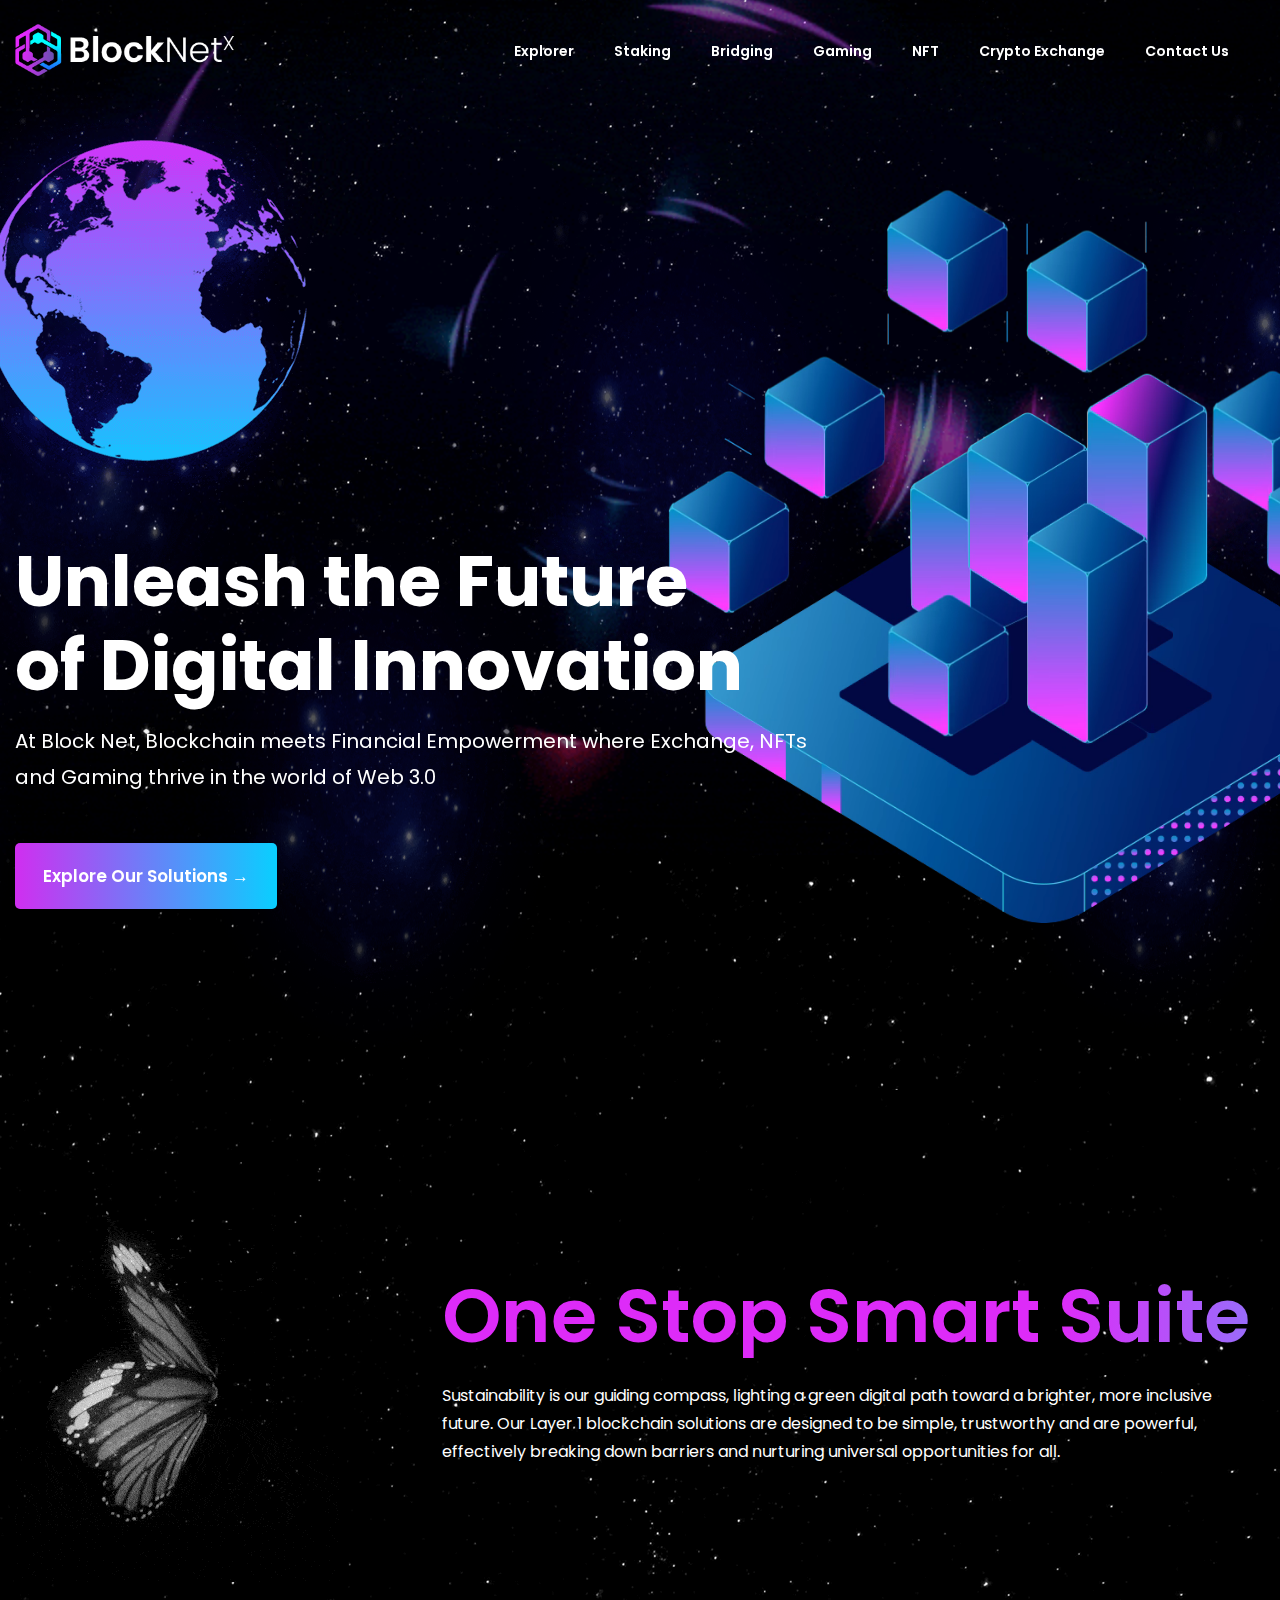
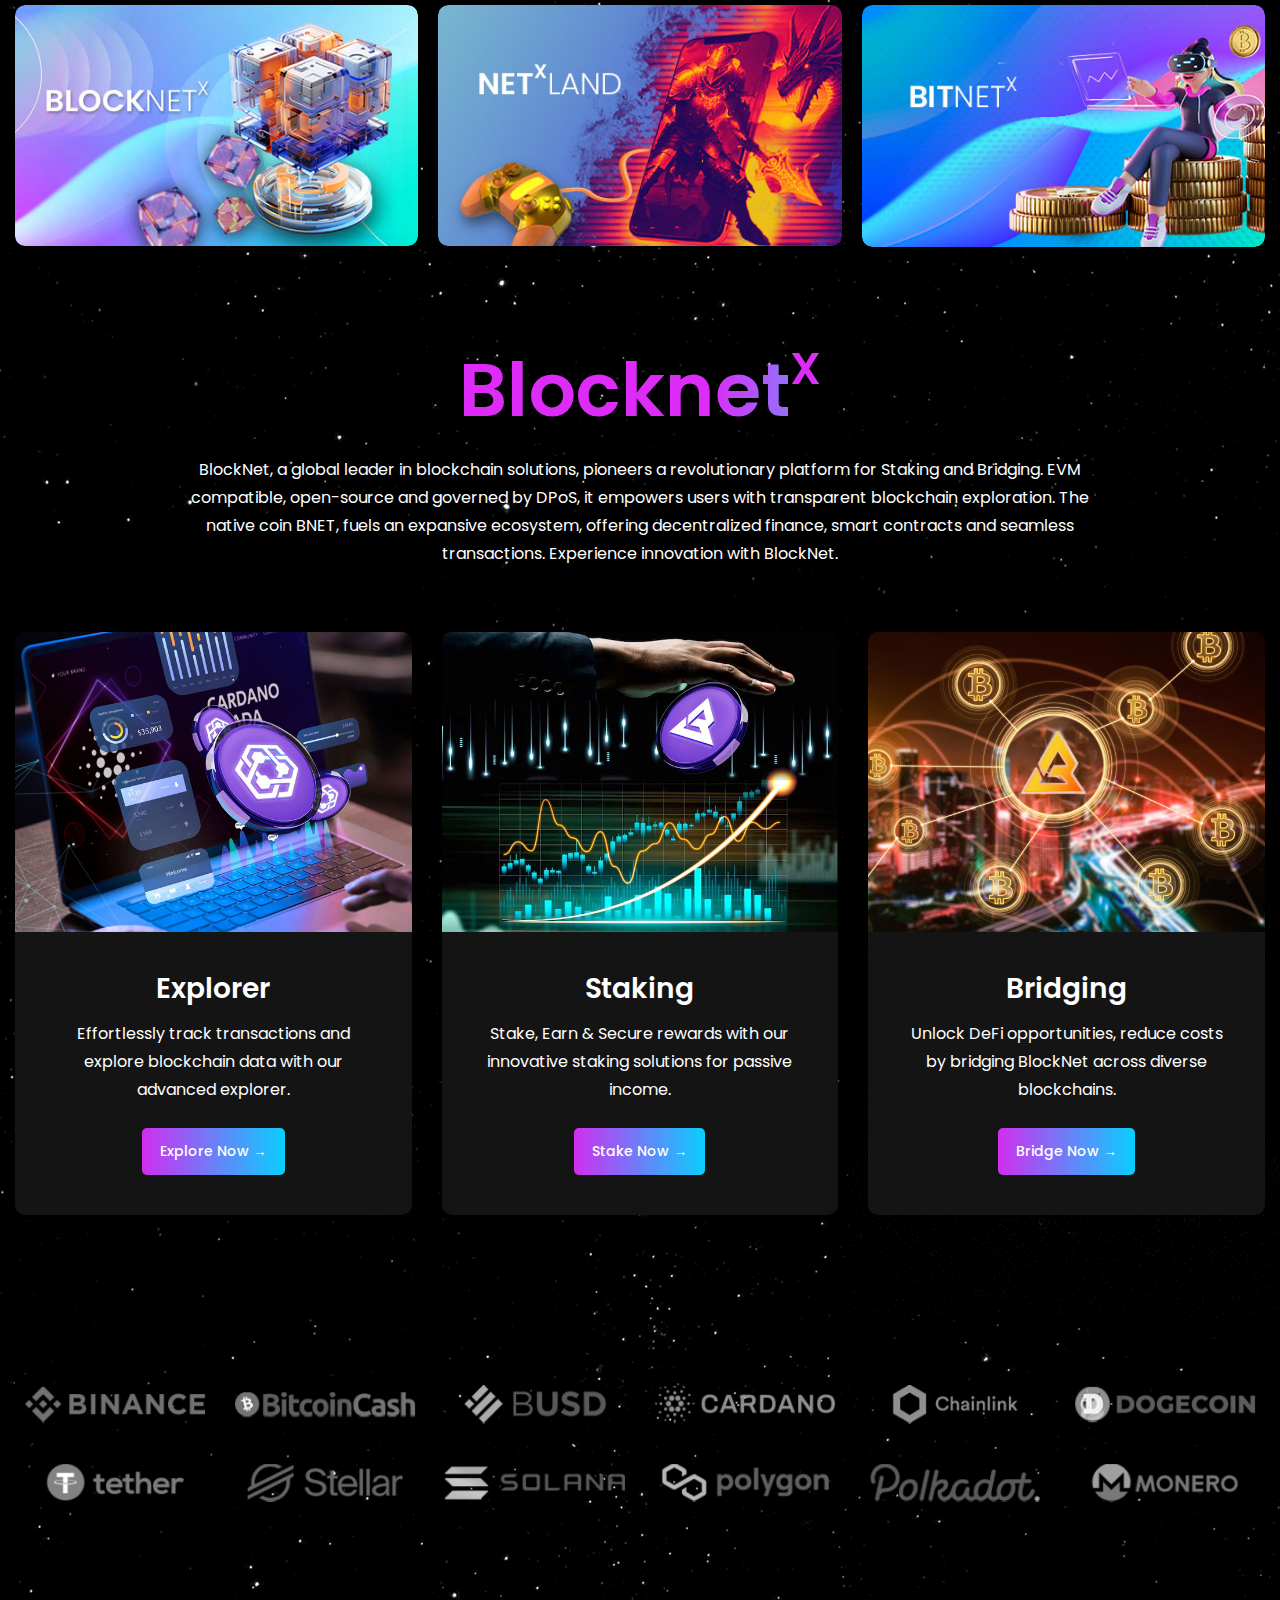
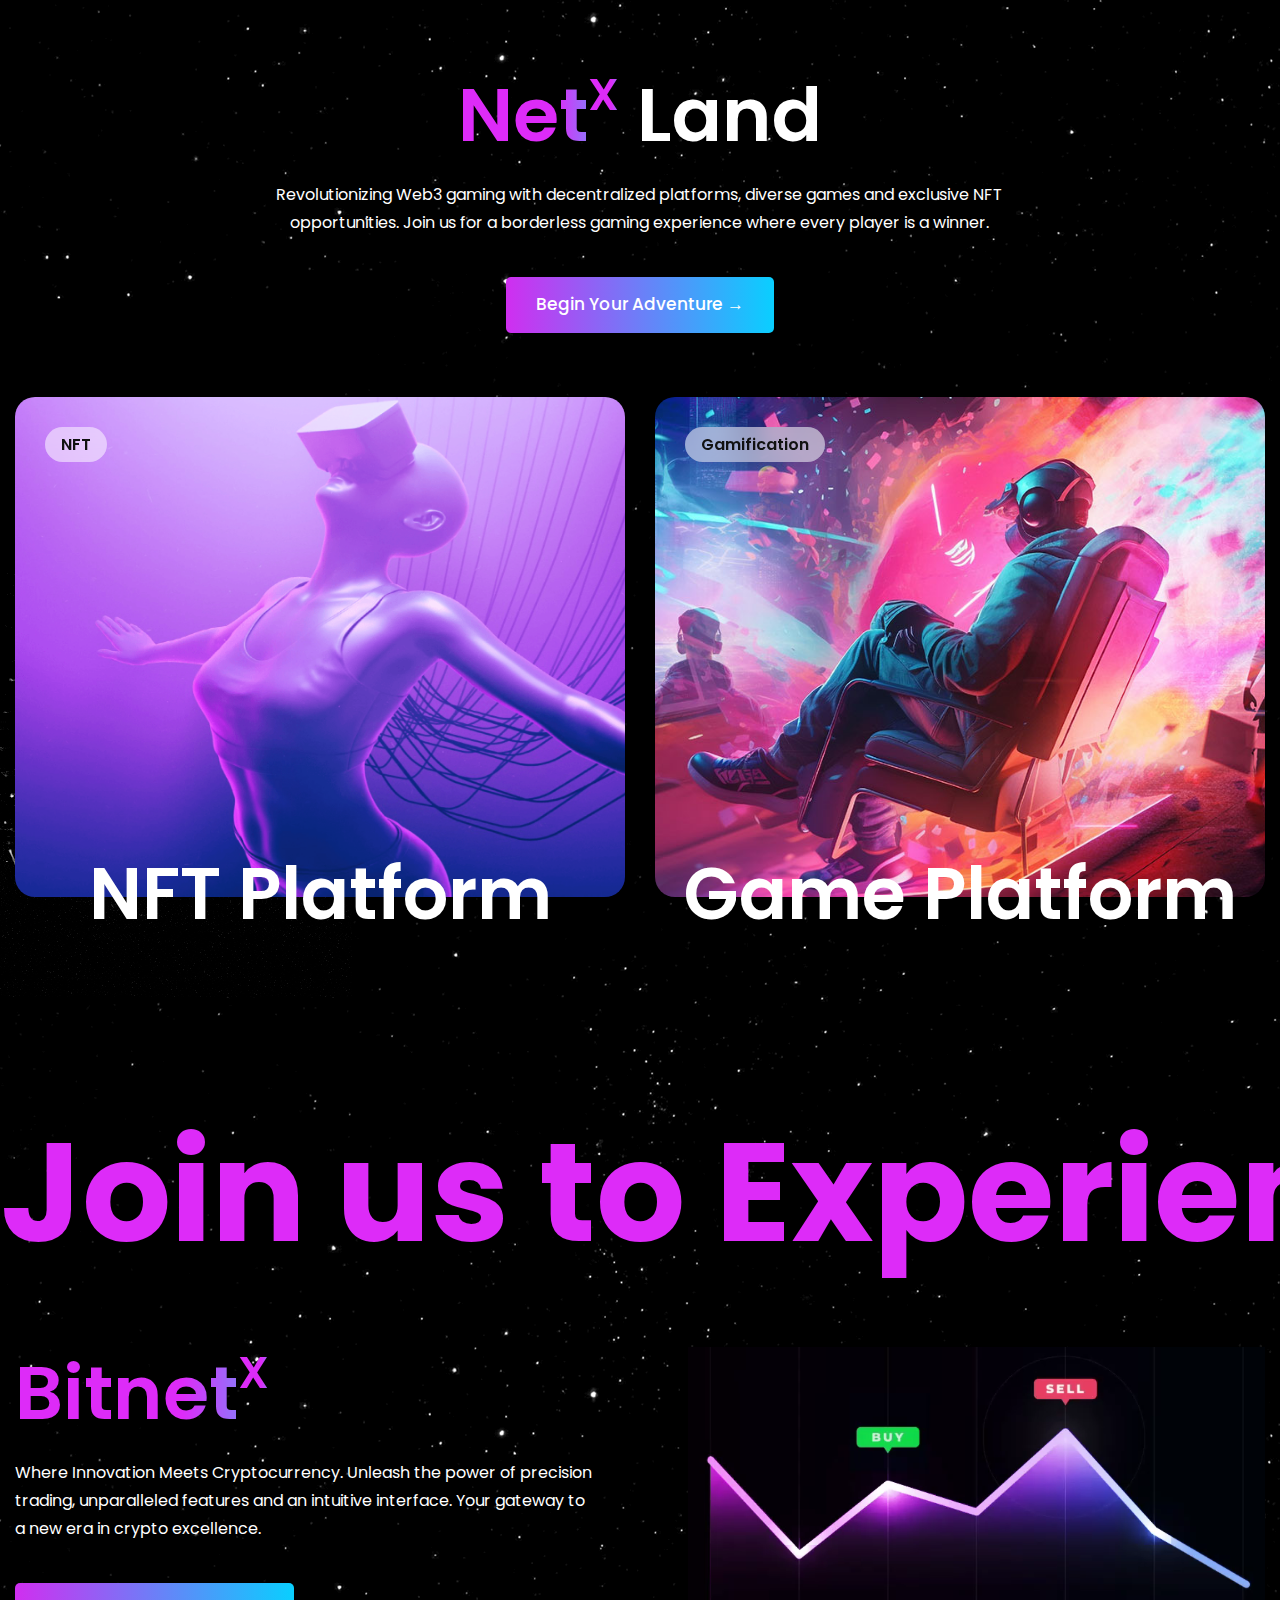
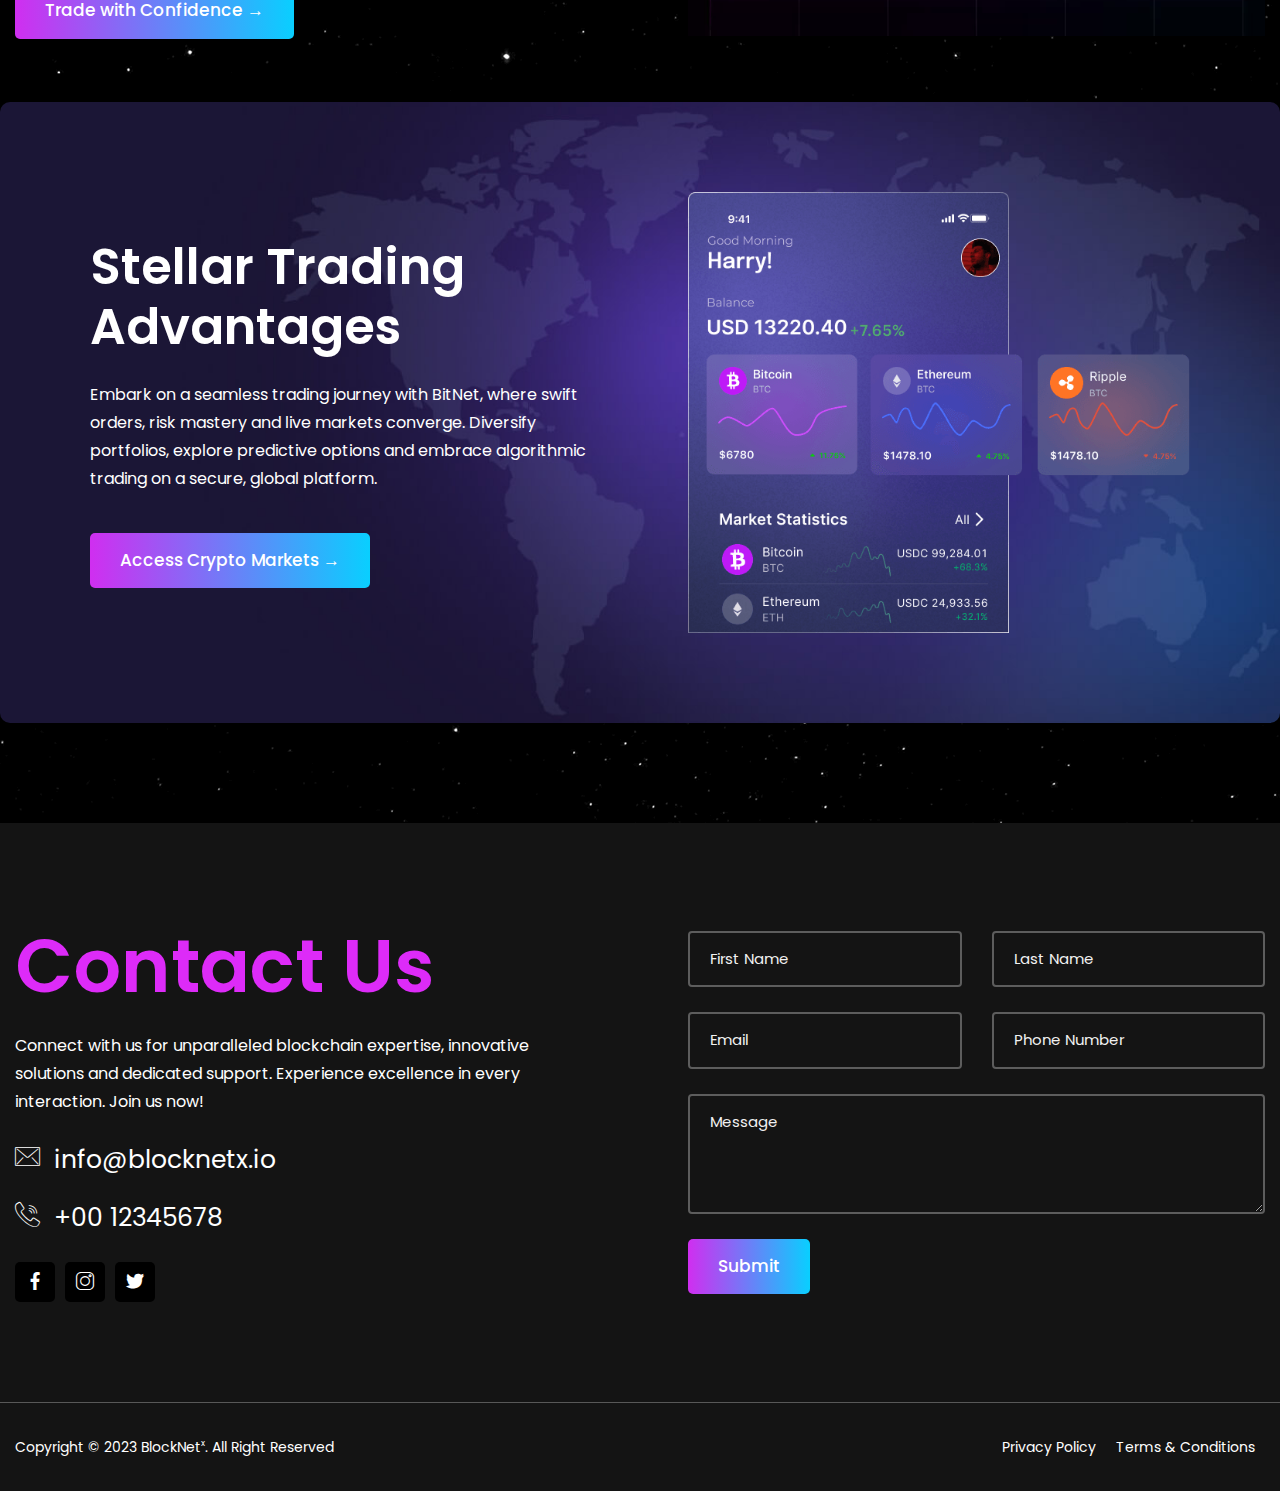
<file: index.html>
<!doctype html>
<html lang="en">

<head>
    <!-- Required meta tags -->
    <meta charset="utf-8">
    <meta name="viewport" content="width=device-width, initial-scale=1, shrink-to-fit=no">
	
	<link rel="shortcut icon" type="image/x-icon" href="images/favicon.png">
    <!-- CSS -->
    <link rel="stylesheet" href="css/bootstrap.min.css">
    <link rel="stylesheet" href="css/style.css" media="all">
    <link rel="stylesheet" href="css/flaticon.css" media="all">
    <link rel="stylesheet" href="css/owl.carousel.min.css" media="all">
	<link href="https://fonts.googleapis.com/css2?family=Poppins:wght@100;200;300;400;500;600;700;800;900&display=swap" rel="stylesheet">
	<link rel="stylesheet" href="https://cdnjs.cloudflare.com/ajax/libs/font-awesome/4.7.0/css/font-awesome.min.css">
    <title>BlockNet</title>
</head>

<body>
    <header>
        <div class="container">
            <div class="row toprow">
				<div class="col-md-12 d-flex align-items-center justify-content-between">
                    <a class="logo" href="javascript:void(0)">
                        <img src="images/logo.png" class="">
                    </a>	
					
					<nav class="navbar navbar-expand-lg ">
					  <button class="navbar-toggler" type="button" data-toggle="collapse" data-target="#navbarNavDropdown" aria-controls="navbarNavDropdown" aria-expanded="false" aria-label="Toggle navigation">
						<span class="navbar-toggler-icon"><i class="fa fa-bars" aria-hidden="true"></i></span>
					  </button>
						  <div class="collapse navbar-collapse" id="navbarNavDropdown">
							<ul class="navbar-nav">
							  <li class="nav-item">
								<a class="nav-link" href="javascript:void(0)" id="">Explorer</a>
							  </li>
							  <li class="nav-item">
								<a class="nav-link" href="javascript:void(0)" id="">Staking</a>
							  </li>
							  <li class="nav-item">
								<a class="nav-link" href="https://bridge.Block Net.io/" id="" target="_blank">Bridging</a>
							  </li>
							  <li class="nav-item">
								<a class="nav-link" href="javascript:void(0)" id="">Gaming</a>
							  </li>
							  <li class="nav-item">
								<a class="nav-link" href="https://nft.netxland.io/" id="" target="_blank">NFT</a>
							  </li>
							  <li class="nav-item">
								<a class="nav-link" href="javascript:void(0)" id="">Crypto Exchange</a>
							  </li>
							  <li class="nav-item">
								<a class="nav-link" href="#contact" id="">Contact Us</a>
							  </li>
							</ul>
						  </div>
						  
					</nav>		
					
                </div><!--col-md-12-->				
            </div><!--row-->			
        </div>
    </header>

<section class="hero">
	<div class="container">
		<div class="row">
			<div class="col-md-8">
				<img src="images/rotate-10s.png" class="imagerotateslider1">
				<h1>Unleash the Future <br> of Digital Innovation</h1>
				<p>At Block Net, Blockchain meets Financial Empowerment where Exchange, NFTs and Gaming thrive in the world of Web 3.0</p>
				<a href="javascript:void(0)" class="btn btn-lg btn-primary mt-5">Explore Our Solutions →</a>
			</div>
			<div class="col-md-4">
				<video width="" autoplay="" muted="" loop="" playsinline="">
					<source src="images/Block-box.webm" type="video/webm">
				</video>
				<!-- <img src="images/Block-box.gif"> -->
			</div>
		</div>
		<div class="metaverse"></div>
		<div class="clouds"></div>
		<img class="efc" src="images/slide222.gif" alt="">
	</div>
</section>

<section class="products">
	<div class="container">
		<div class="row align-items-center">
			<div class="col-md-4">
				<img class="dotr" src="images/about-meta-11.gif" alt="">
				<img class="postmask" src="images/post-mask1.png" alt="">
			</div>
			<div class="col-md-8">
				<h2 class="mb-4 highlight-text">One Stop Smart Suite</h2>
				<p>Sustainability is our guiding compass, lighting a green digital path toward a brighter, more inclusive future. Our Layer 1 blockchain solutions are designed to be simple, trustworthy and are powerful, effectively breaking down barriers and nurturing universal opportunities for all. </p>
			</div>
		</div><!--row-->
		<div class="row">
			<div class="col-md-12">
				<div class="hero-cards">
					<a href="#"><img src="images/blocknet.jpg"></a>
					<a href="#"><img src="images/netxland.jpg"></a>
					<a href="#"><img src="images/bitnet.jpg"></a>
				</div>
			</div>
		</div>
	</div>
</section>

<section class="blocknet pt-0">
	<div class="container">
		<div class="row align-items-center">
			<div class="col-md-9 text-center m-auto">
				<h2 class="mb-4"><span class="highlight-text">Blocknet</span><sup class="highlight-text">X</sup></h2>
				<p>BlockNet, a global leader in blockchain solutions, pioneers a revolutionary platform for Staking and Bridging. EVM compatible, open-source and governed by DPoS, it empowers users with transparent blockchain exploration. The native coin BNET, fuels an expansive ecosystem, offering decentralized finance, smart contracts and seamless transactions. Experience innovation with BlockNet.</p>
			</div>
		</div><!--row-->
		<div class="row mt-4">
			<div class="col-md-4 mt-4">
				<div class="itembox">
					<a href="javascript:void(0)">
						<img src="images/explorer.jpg" class="w-100">
					</a>
					<div>
						<h3>Explorer</h3>
						<p>Effortlessly track transactions and explore blockchain data with our advanced explorer.</p>
						<a href="javascript:void(0);" class="btn btn-primary mt-4">Explore Now →</a>
					</div>
				</div><!--itembox-->
			</div><!--col-md-4-->
			<div class="col-md-4 mt-4">
				<div class="itembox">
					<a href="javascript:void(0)">
						<img src="images/staking.jpg" class="w-100">
					</a>
					<div>
						<h3>Staking</h3>
						<p>Stake, Earn & Secure rewards with our innovative staking solutions for passive income.</p>
						<a href="javascript:void(0);" class="btn btn-primary mt-4">Stake Now →</a>
					</div>
				</div><!--itembox-->
			</div><!--col-md-4-->
			<div class="col-md-4 mt-4">
				<div class="itembox">
					<a href="https://bridge.Block Net.io/" target="_blank">
						<img src="images/bridging.jpg" class="w-100">
					</a>
					<div>
						<h3>Bridging</h3>
						<p>Unlock DeFi opportunities, reduce costs by bridging BlockNet across diverse blockchains.</p>
						<a href="https://bridge.Block Net.io/" class="btn btn-primary mt-4" target="_blank">Bridge Now →</a>
					</div>
				</div><!--itembox-->
			</div><!--col-md-4-->
		</div><!--row-->
	</div><!--container-->
	<img src="images/about-meta-33.gif" class="imagegif">
</section>

<section class="currencypartner">
	<div class="container-fluid">
		<div class="row">
			<div class="col-md-12">
				<div class="partnersbox">
					<div class="owl-carousel owl-carousel1 owl-theme">
						<div class="item">
							<img src="images/binance.png" />
						</div>
						<div class="item">
							<img src="images/bitcoincash.png" />
						</div>
						<div class="item">
							<img src="images/busd.png" />
						</div>
						<div class="item">
							<img src="images/cardano.png" />
						</div>
						<div class="item">
							<img src="images/chainlink.png" />
						</div>
						<div class="item">
							<img src="images/dogecoin.png" />
						</div>
						<div class="item">
							<img src="images/ethereum.png" />
						</div>
						<div class="item">
							<img src="images/litecoin.png" />
						</div>
					</div>
					<div class="owl-carousel owl-carousel2 owl-theme">
						<div class="item">
							<img src="images/monero.png" />
						</div>
						<div class="item">
							<img src="images/polkadot.png" />
						</div>
						<div class="item">
							<img src="images/polygon.png" />
						</div>
						<div class="item">
							<img src="images/solana.png" />
						</div>
						<div class="item">
							<img src="images/stellar.png" />
						</div>
						<div class="item">
							<img src="images/tether.png" />
						</div>
						<div class="item">
							<img src="images/usdcoin.png" />
						</div>
						<div class="item">
							<img src="images/wbtc.png" />
						</div>
						<div class="item">
							<img src="images/xrp.png" />
						</div>
					</div>
				</div>
			</div><!--col-md-12-->
		</div><!--row-->
	</div><!--container-->
</section>

<section class="netxland">
	<img src="images/about-meta-33.gif" class="imagegif">
	<div class="container">
		<div class="row align-items-center">
			<div class="col-md-8 m-auto text-center pb-3">
				<h2 class="mb-4"><span class="highlight-text">Net</span><sup class="highlight-text">X</sup> Land</h2>
				<p>Revolutionizing Web3 gaming with decentralized platforms, diverse games and exclusive NFT opportunities. Join us for a borderless gaming experience where every player is a winner.</p>
				<a href="javascript:void(0);" class="btn btn-primary btn-md mt-4">Begin Your Adventure →</a>
			</div>
			<div class="col-md-6 mt-5">
				<a href="#" class="nftsec">
					<label class="tag">NFT</label>
					<img src="images/nftimg.png">
					<div class="">
						<h3>NFT Platform</h3>
					</div>
				</a>
			</div>
			<div class="col-md-6 mt-5">
				<a href="#" class="nftsec gamesec">
					<label class="tag">Gamification</label>
					<img src="images/gamification.jpg">
					<div class="">
						<h3>Game Platform</h3>
					</div>
				</a>
			</div>
		</div><!--row-->
	</div><!--container-->
</section>

<section class="exchange pb-0">
	<h1><span>Join us to Experience The Future of Trading , Your path to Financial Success</span><span>Join us to Experience The Future of Trading , Your path to Financial Success</span></h1>
	<div class="container">
		<div class="row align-items-center">
			<div class="col-md-6 pr-5">
				<h2 class="mb-4"><span class="highlight-text">Bitnet</span><sup class="highlight-text">X</sup></h2>
				<p>Where Innovation Meets Cryptocurrency. Unleash the power of precision trading, unparalleled features and an intuitive interface. Your gateway to a new era in crypto excellence.</p>
				<a href="javascript:void(0);" class="btn btn-primary btn-md mt-4">Trade with Confidence →</a>
			</div>
			<div class="col-md-6 pl-5">
				<div class="imagesec">
					<video width="100%" autoplay="" muted="" loop="" playsinline="">
						<source src="images/exchange-video.mp4" type="video/mp4">
					</video>
				</div>
			</div>
		</div><!--row-->		
	</div>	
</section>

<section class="bitexchange p-0">
	<div class="container">
		<div class="row align-items-center">
			<div class="col-md-6 pr-5">
				<h2 class="mb-4">Stellar Trading Advantages</h2>
				<p>Embark on a seamless trading journey with BitNet, where swift orders, risk mastery and live markets converge. Diversify portfolios, explore predictive options and embrace algorithmic trading on a secure, global platform.</p>
				<a href="javascript:void(0);" class="btn btn-primary btn-md mt-4">Access Crypto Markets →</a>
			</div>
			<div class="col-md-6 pl-5">
				<img src="images/home1_img-1.png" class="w-100">
			</div>
		</div>
	</div>
</section>

<section class="contactsec" id="contact">
	<div class="container">
		<div class="row align-items-center">
			<div class="col-md-6 pr-5">
				<h2 class="mb-4 highlight-text">Contact Us </h2>
				<p>Connect with us for unparalleled blockchain expertise, innovative solutions and dedicated support. Experience excellence in every interaction. Join us now!</p>
				<a class="condet" href="mailto:info@blocknetx.io">
					<i class="flaticon-email"></i>
					<p class="mb-0">info@blocknetx.io</p>
				</a>
				<a class="condet" href="tel:0000000">
					<i class="flaticon-call"></i>
					<p class="mb-0">+00 12345678</p>
				</a>
				<ul class="social hideonmobile">
					<li><a href="#"><i class="flaticon-facebook iconsociaf"></i></a></li>	 
					<li><a href="#"><i class="flaticon-instagram-1 iconsociaf"></i></a></li>	 
					<li><a href="#"><i class="flaticon-twitter iconsociaf"></i></a></li>             
				</ul>
			</div>
			<div class="col-md-6 pl-5">
				<form>
					<div class="row">
						<div class="col-md-6">
							<input type="text" class="form-control" placeholder="First Name">
						</div>
						<div class="col-md-6">
							<input type="text" class="form-control" placeholder="Last Name">
						</div>
						<div class="col-md-6">
							<input type="email" class="form-control" placeholder="Email">
						</div>
						<div class="col-md-6">
							<input type="text" class="form-control" placeholder="Phone Number">
						</div>
						<div class="col-md-12">
							<textarea class="form-control" placeholder="Message"></textarea>
						</div>
						<div class="col-md-12 mb-0">
							<button class="btn btn-primary btn-md">Submit</button>
						</div>
					</div>
				</form>
			</div>
		</div><!--row-->		
	</div>	
</section>

<footer>
	<div class="container">
		<div class="row align-items-center">
			<div class="col-md-6">
				<!-- <a href="#"><img src="images/logo.png" class="footer-logo"/></a> -->
				<p class="mb-0">Copyright © 2023 BlockNet<sup>x</sup>. All Right Reserved</p>
			</div>
			<div class="col-md-6">
				<ul class="footerlinks">
					<li><a href="#">Privacy Policy</a></li>
					<li><a href="#">Terms & Conditions</a></li>
				</ul>
			</div>
			<div class="col-md-12 showonmobile">				
				<ul class="social">
					<li><a href="#"><i class="flaticon-facebook iconsociaf"></i></a></li>	 
					<li><a href="#"><i class="flaticon-instagram-1 iconsociaf"></i></a></li>	 
					<li><a href="#"><i class="flaticon-twitter iconsociaf"></i></a></li>             
				</ul>
			</div>
		</div>
	</div><!--container-->
</footer>


<script src="js/jquery.min.js"></script>
<script src="js/popper.min.js"></script>
<script src="js/bootstrap.min.js"></script>

<script src="js/owl.carousel.js"></script>
<script>
$(function() {
  // Owl Carousel
  var owl = $(".owl-carousel1");
  owl.owlCarousel({
    items: 6,
    margin: 10,
    loop: true,
	dots: false,
	autoplay:true,
	slideTransition: 'linear',
	autoplayTimeout: 6000,
	autoplaySpeed: 8000,
	fluidSpeed:true,	
	responsive:{
		0:{
			items:2
		},
		600:{
			items:3
		},
		1000:{
			items:6
		}
	}
  });
});

$(function() {
  // Owl Carousel
  var owl = $(".owl-carousel2");
  owl.owlCarousel({
    items: 6,
    margin: 10,
    loop: true,
	dots: false,
	autoplay:true,
	slideTransition: 'linear',
	autoplayTimeout: 6000,
	autoplaySpeed: 8000,
	fluidSpeed:true,
	rtl:true,
	responsive:{
		0:{
			items:2
		},
		600:{
			items:3
		},
		1000:{
			items:6
		}
	}
  });
});
</script>

<script>

var lastScrollTop = 0;
$(window).scroll(function(event){
   var st = $(this).scrollTop();
   if (st > lastScrollTop){
       
	   $('header').addClass('darkHeader');
	   $('header').removeClass('scrolling_up');
   } else {
      
	   $('header').addClass('scrolling_up');
	   $('header').removeClass('darkHeader');
   }
   lastScrollTop = st;
});	
</script>
<script>
	$(function () {
    $(window).scroll(function () {
        var top_offset = $(window).scrollTop();
        if (top_offset == 0) {
            $('header').removeClass('scrolling_up');
        }
    })
});
</script>

</body>
</html>
</file>
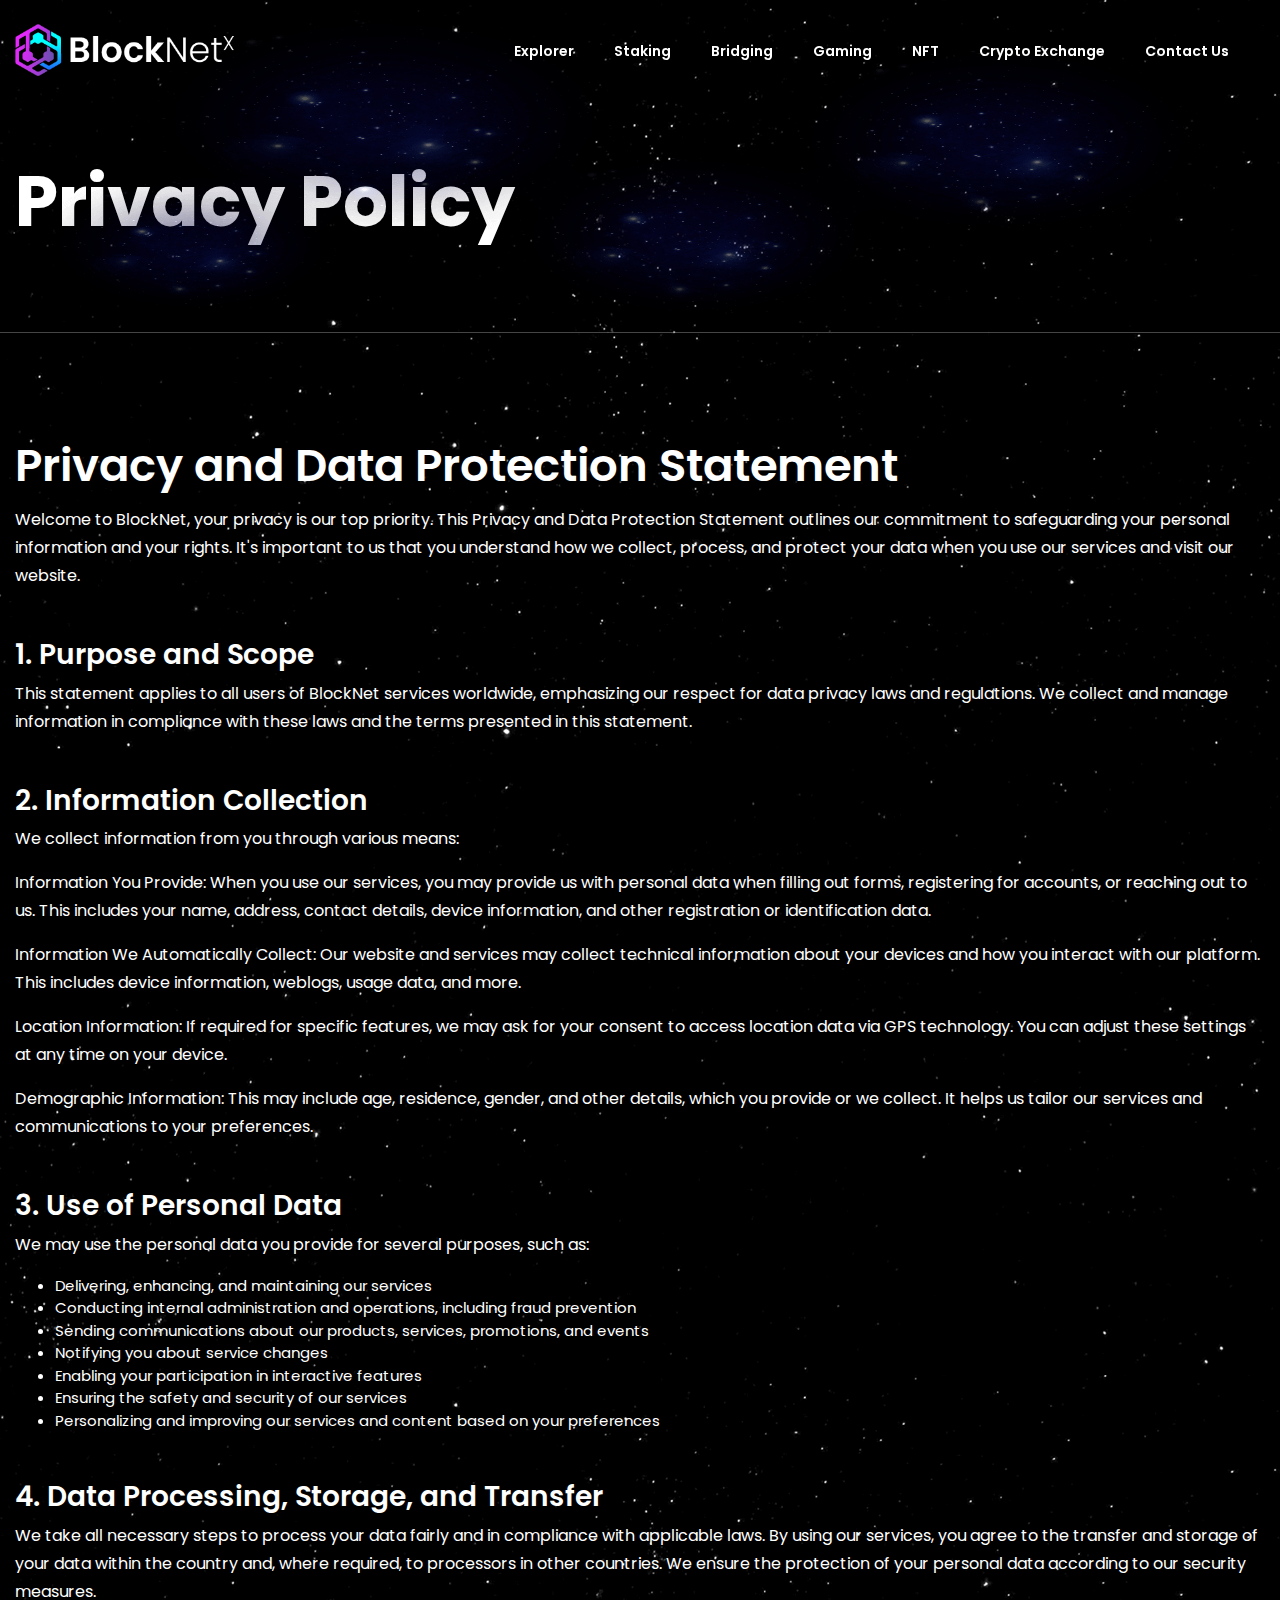
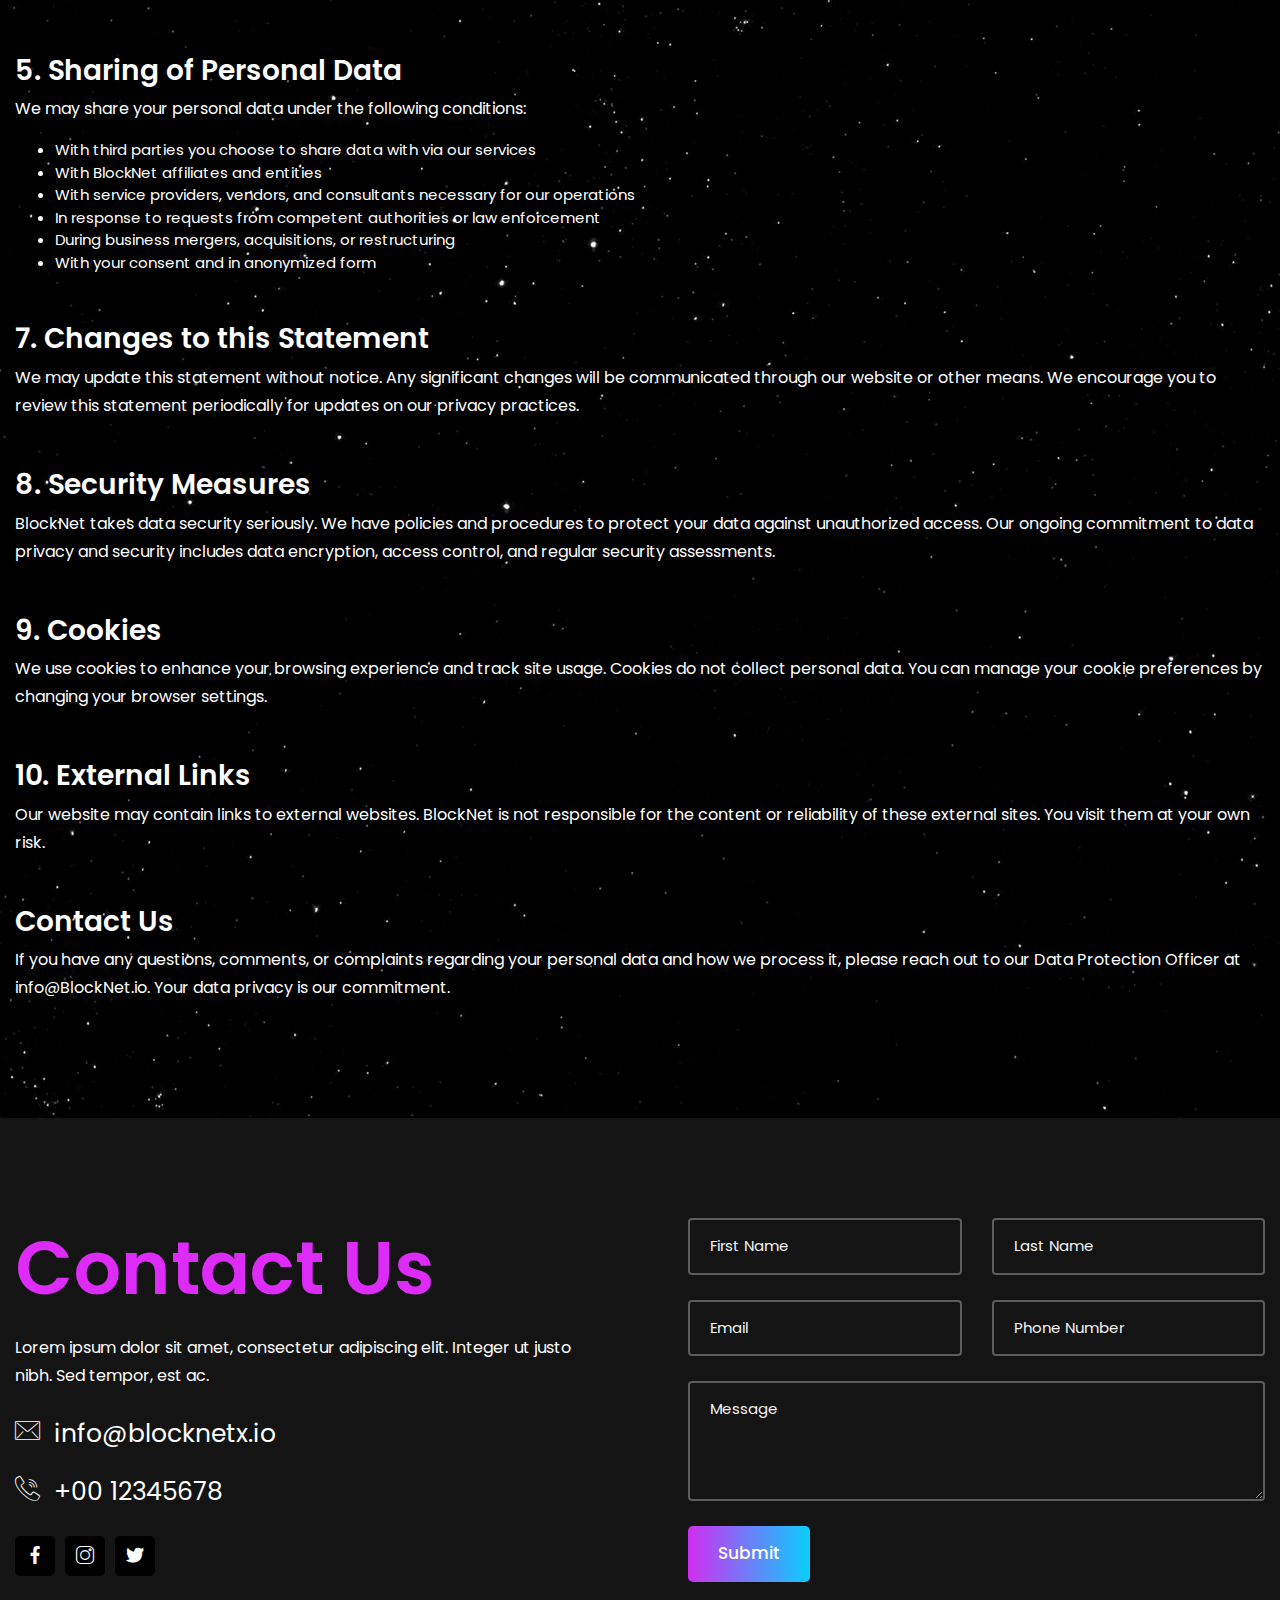
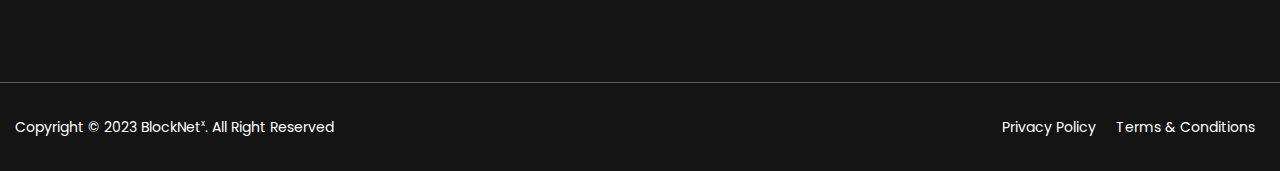
<file: privacy.html>
<!doctype html>
<html lang="en">

<head>
    <!-- Required meta tags -->
    <meta charset="utf-8">
    <meta name="viewport" content="width=device-width, initial-scale=1, shrink-to-fit=no">
	
	<link rel="shortcut icon" type="image/x-icon" href="images/favicon.png">
    <!-- CSS -->
    <link rel="stylesheet" href="css/bootstrap.min.css">
    <link rel="stylesheet" href="css/style.css" media="all">
    <link rel="stylesheet" href="css/flaticon.css" media="all">
    <link rel="stylesheet" href="css/owl.carousel.min.css" media="all">
	<link href="https://fonts.googleapis.com/css2?family=Poppins:wght@100;200;300;400;500;600;700;800;900&display=swap" rel="stylesheet">
	<link rel="stylesheet" href="https://cdnjs.cloudflare.com/ajax/libs/font-awesome/4.7.0/css/font-awesome.min.css">
    <title>Privacy | BlockNet</title>
</head>

<body>
    <header>
        <div class="container">
            <div class="row toprow">
				<div class="col-md-12 d-flex align-items-center justify-content-between">
                    <a class="logo" href="javascript:void(0)">
                        <img src="images/logo.png" class="">
                    </a>	
					
					<nav class="navbar navbar-expand-lg ">
					  <button class="navbar-toggler" type="button" data-toggle="collapse" data-target="#navbarNavDropdown" aria-controls="navbarNavDropdown" aria-expanded="false" aria-label="Toggle navigation">
						<span class="navbar-toggler-icon"><i class="fa fa-bars" aria-hidden="true"></i></span>
					  </button>
						  <div class="collapse navbar-collapse" id="navbarNavDropdown">
							<ul class="navbar-nav">
							  <li class="nav-item">
								<a class="nav-link" href="javascript:void(0)" id="">Explorer</a>
							  </li>
							  <li class="nav-item">
								<a class="nav-link" href="javascript:void(0)" id="">Staking</a>
							  </li>
							  <li class="nav-item">
								<a class="nav-link" href="https://bridge.Block Net.io/" id="" target="_blank">Bridging</a>
							  </li>
							  <li class="nav-item">
								<a class="nav-link" href="javascript:void(0)" id="">Gaming</a>
							  </li>
							  <li class="nav-item">
								<a class="nav-link" href="https://nft.netxland.io/" id="" target="_blank">NFT</a>
							  </li>
							  <li class="nav-item">
								<a class="nav-link" href="javascript:void(0)" id="">Crypto Exchange</a>
							  </li>
							  <li class="nav-item">
								<a class="nav-link" href="#contact" id="">Contact Us</a>
							  </li>
							</ul>
						  </div>
						  
					</nav>		
					
                </div><!--col-md-12-->				
            </div><!--row-->			
        </div>
    </header>

<section class="inner-hero">
	<div class="container">
		<div class="row">
			<div class="col-md-8">
				<h1>Privacy Policy</h1>
			</div>
		</div>
		<div class="clouds"></div>
	</div>
</section>

<section class="inner-content">
	<div class="container">
		<div class="row">
			<div class="col-md-12">
				<h2>Privacy and Data Protection Statement</h2>
				<p>Welcome to BlockNet, your privacy is our top priority. This Privacy and Data Protection Statement outlines our commitment to safeguarding your personal information and your rights. It's important to us that you understand how we collect, process, and protect your data when you use our services and visit our website.</p>
				
				<h3 class="mt-5">1. Purpose and Scope</h3>
				<p>This statement applies to all users of BlockNet services worldwide, emphasizing our respect for data privacy laws and regulations. We collect and manage information in compliance with these laws and the terms presented in this statement.</p>
				
				<h3 class="mt-5">2. Information Collection</h3>
				<p>We collect information from you through various means:</p>
				<p>Information You Provide: When you use our services, you may provide us with personal data when filling out forms, registering for accounts, or reaching out to us. This includes your name, address, contact details, device information, and other registration or identification data.</p>
				<p>Information We Automatically Collect: Our website and services may collect technical information about your devices and how you interact with our platform. This includes device information, weblogs, usage data, and more.</p>
				<p>Location Information: If required for specific features, we may ask for your consent to access location data via GPS technology. You can adjust these settings at any time on your device.</p>
				<p>Demographic Information: This may include age, residence, gender, and other details, which you provide or we collect. It helps us tailor our services and communications to your preferences.</p>
				
				<h3 class="mt-5">3. Use of Personal Data</h3>
				<p>We may use the personal data you provide for several purposes, such as:</p>
				<ul>
					<li>Delivering, enhancing, and maintaining our services</li>
					<li>Conducting internal administration and operations, including fraud prevention</li>
					<li>Sending communications about our products, services, promotions, and events</li>
					<li>Notifying you about service changes</li>
					<li>Enabling your participation in interactive features</li>
					<li>Ensuring the safety and security of our services</li>
					<li>Personalizing and improving our services and content based on your preferences</li>
				</ul>
				
				<h3 class="mt-5">4. Data Processing, Storage, and Transfer</h3>
				<p>We take all necessary steps to process your data fairly and in compliance with applicable laws. By using our services, you agree to the transfer and storage of your data within the country and, where required, to processors in other countries. We ensure the protection of your personal data according to our security measures.</p>
				
				<h3 class="mt-5">5. Sharing of Personal Data</h3>
				<p>We may share your personal data under the following conditions:</p>
				<ul>
					<li>With third parties you choose to share data with via our services</li>
					<li>With BlockNet affiliates and entities</li>
					<li>With service providers, vendors, and consultants necessary for our operations</li>
					<li>In response to requests from competent authorities or law enforcement</li>
					<li>During business mergers, acquisitions, or restructuring</li>
					<li>With your consent and in anonymized form</li>
				</ul>
				
				<h3 class="mt-5">7. Changes to this Statement</h3>
				<p>We may update this statement without notice. Any significant changes will be communicated through our website or other means. We encourage you to review this statement periodically for updates on our privacy practices.</p>
				
				<h3 class="mt-5">8. Security Measures</h3>
				<p>BlockNet takes data security seriously. We have policies and procedures to protect your data against unauthorized access. Our ongoing commitment to data privacy and security includes data encryption, access control, and regular security assessments.</p>
				
				<h3 class="mt-5">9. Cookies</h3>
				<p>We use cookies to enhance your browsing experience and track site usage. Cookies do not collect personal data. You can manage your cookie preferences by changing your browser settings.</p>
				
				<h3 class="mt-5">10. External Links</h3>
				<p>Our website may contain links to external websites. BlockNet is not responsible for the content or reliability of these external sites. You visit them at your own risk.</p>
				
				<h3 class="mt-5">Contact Us</h3>
				<p>If you have any questions, comments, or complaints regarding your personal data and how we process it, please reach out to our Data Protection Officer at info@BlockNet.io. Your data privacy is our commitment.</p>
				
			</div>
		</div>
	</div>
</section>



<section class="contactsec mt-0" id="contact">
	<div class="container">
		<div class="row align-items-center">
			<div class="col-md-6 pr-5">
				<h2 class="mb-4 highlight-text">Contact Us </h2>
				<p>Lorem ipsum dolor sit amet, consectetur adipiscing elit. Integer ut justo nibh. Sed tempor, est ac.</p>
				<a class="condet" href="mailto:info@blocknetx.io">
					<i class="flaticon-email"></i>
					<p class="mb-0">info@blocknetx.io</p>
				</a>
				<a class="condet" href="tel:0000000">
					<i class="flaticon-call"></i>
					<p class="mb-0">+00 12345678</p>
				</a>
				<ul class="social hideonmobile">
					<li><a href="#"><i class="flaticon-facebook iconsociaf"></i></a></li>	 
					<li><a href="#"><i class="flaticon-instagram-1 iconsociaf"></i></a></li>	 
					<li><a href="#"><i class="flaticon-twitter iconsociaf"></i></a></li>             
				</ul>
			</div>
			<div class="col-md-6 pl-5">
				<form>
					<div class="row">
						<div class="col-md-6">
							<input type="text" class="form-control" placeholder="First Name">
						</div>
						<div class="col-md-6">
							<input type="text" class="form-control" placeholder="Last Name">
						</div>
						<div class="col-md-6">
							<input type="email" class="form-control" placeholder="Email">
						</div>
						<div class="col-md-6">
							<input type="text" class="form-control" placeholder="Phone Number">
						</div>
						<div class="col-md-12">
							<textarea class="form-control" placeholder="Message"></textarea>
						</div>
						<div class="col-md-12 mb-0">
							<button class="btn btn-primary btn-md">Submit</button>
						</div>
					</div>
				</form>
			</div>
		</div><!--row-->		
	</div>	
</section>

<footer>
	<div class="container">
		<div class="row align-items-center">
			<div class="col-md-6">
				<!-- <a href="#"><img src="images/logo.png" class="footer-logo"/></a> -->
				<p class="mb-0">Copyright © 2023 BlockNet<sup>x</sup>. All Right Reserved</p>
			</div>
			<div class="col-md-6">
				<ul class="footerlinks">
					<li><a href="#">Privacy Policy</a></li>
					<li><a href="#">Terms & Conditions</a></li>
				</ul>
			</div>
			<div class="col-md-12 showonmobile">				
				<ul class="social">
					<li><a href="#"><i class="flaticon-facebook iconsociaf"></i></a></li>	 
					<li><a href="#"><i class="flaticon-instagram-1 iconsociaf"></i></a></li>	 
					<li><a href="#"><i class="flaticon-twitter iconsociaf"></i></a></li>             
				</ul>
			</div>
		</div>
	</div><!--container-->
</footer>


<script src="js/jquery.min.js"></script>
<script src="js/popper.min.js"></script>
<script src="js/bootstrap.min.js"></script>

<script src="js/owl.carousel.js"></script>
<script>
$(function() {
  // Owl Carousel
  var owl = $(".owl-carousel1");
  owl.owlCarousel({
    items: 6,
    margin: 10,
    loop: true,
	dots: false,
	autoplay:true,
	slideTransition: 'linear',
	autoplayTimeout: 6000,
	autoplaySpeed: 8000,
	fluidSpeed:true,	
	responsive:{
		0:{
			items:2
		},
		600:{
			items:3
		},
		1000:{
			items:6
		}
	}
  });
});

$(function() {
  // Owl Carousel
  var owl = $(".owl-carousel2");
  owl.owlCarousel({
    items: 6,
    margin: 10,
    loop: true,
	dots: false,
	autoplay:true,
	slideTransition: 'linear',
	autoplayTimeout: 6000,
	autoplaySpeed: 8000,
	fluidSpeed:true,
	rtl:true,
	responsive:{
		0:{
			items:2
		},
		600:{
			items:3
		},
		1000:{
			items:6
		}
	}
  });
});
</script>

<script>

var lastScrollTop = 0;
$(window).scroll(function(event){
   var st = $(this).scrollTop();
   if (st > lastScrollTop){
       
	   $('header').addClass('darkHeader');
	   $('header').removeClass('scrolling_up');
   } else {
      
	   $('header').addClass('scrolling_up');
	   $('header').removeClass('darkHeader');
   }
   lastScrollTop = st;
});	
</script>
<script>
	$(function () {
    $(window).scroll(function () {
        var top_offset = $(window).scrollTop();
        if (top_offset == 0) {
            $('header').removeClass('scrolling_up');
        }
    })
});
</script>

</body>
</html>
</file>
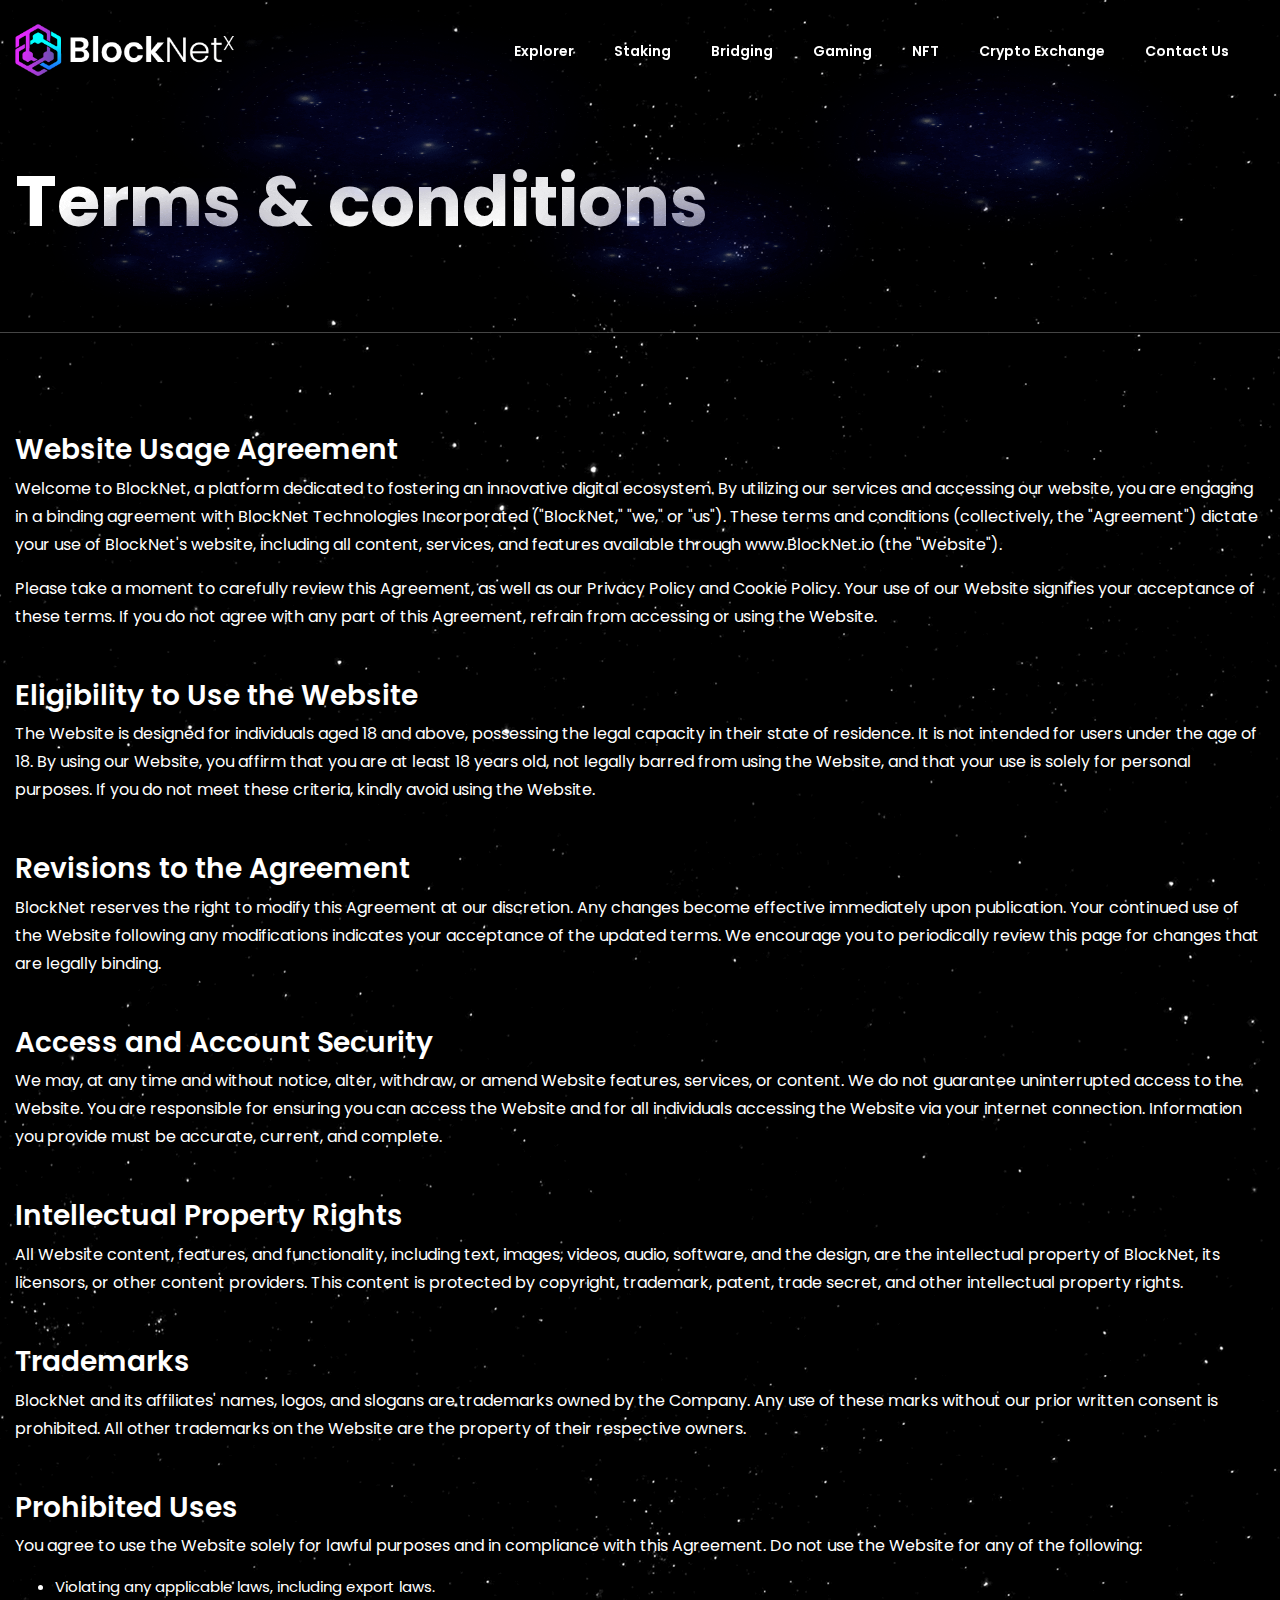
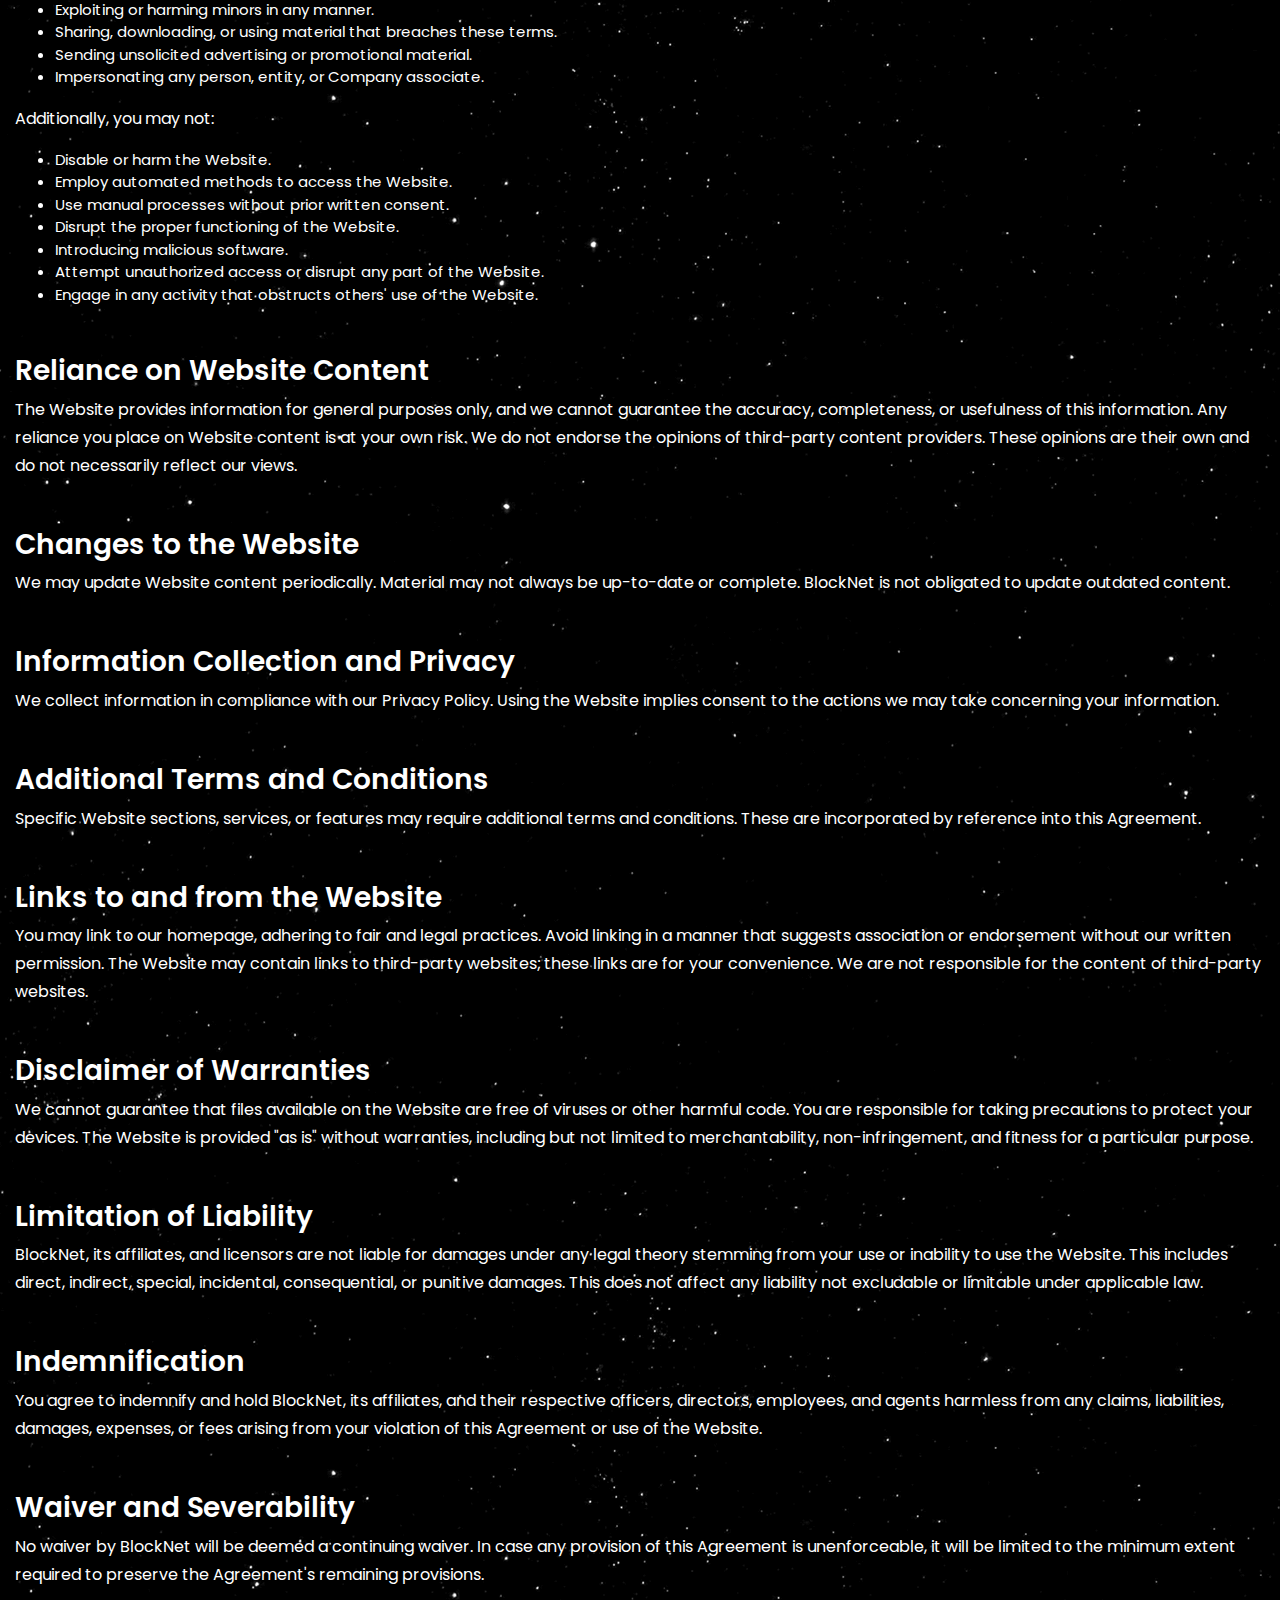
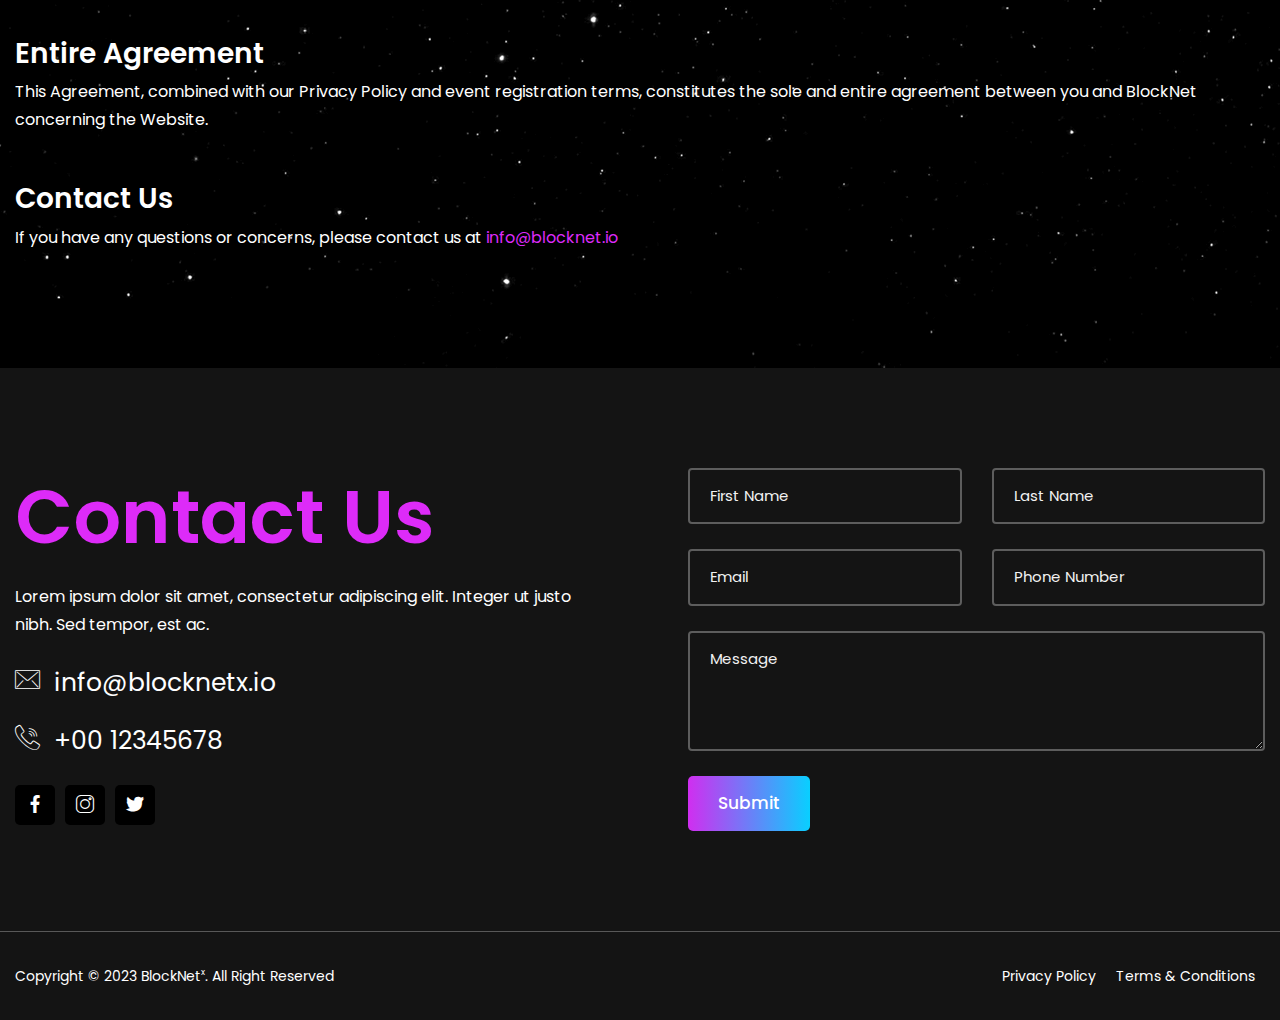
<file: terms.html>
<!doctype html>
<html lang="en">

<head>
    <!-- Required meta tags -->
    <meta charset="utf-8">
    <meta name="viewport" content="width=device-width, initial-scale=1, shrink-to-fit=no">
	
	<link rel="shortcut icon" type="image/x-icon" href="images/favicon.png">
    <!-- CSS -->
    <link rel="stylesheet" href="css/bootstrap.min.css">
    <link rel="stylesheet" href="css/style.css" media="all">
    <link rel="stylesheet" href="css/flaticon.css" media="all">
    <link rel="stylesheet" href="css/owl.carousel.min.css" media="all">
	<link href="https://fonts.googleapis.com/css2?family=Poppins:wght@100;200;300;400;500;600;700;800;900&display=swap" rel="stylesheet">
	<link rel="stylesheet" href="https://cdnjs.cloudflare.com/ajax/libs/font-awesome/4.7.0/css/font-awesome.min.css">
    <title>Terms & conditions | BlockNet</title>
</head>

<body>
    <header>
        <div class="container">
            <div class="row toprow">
				<div class="col-md-12 d-flex align-items-center justify-content-between">
                    <a class="logo" href="javascript:void(0)">
                        <img src="images/logo.png" class="">
                    </a>	
					
					<nav class="navbar navbar-expand-lg ">
					  <button class="navbar-toggler" type="button" data-toggle="collapse" data-target="#navbarNavDropdown" aria-controls="navbarNavDropdown" aria-expanded="false" aria-label="Toggle navigation">
						<span class="navbar-toggler-icon"><i class="fa fa-bars" aria-hidden="true"></i></span>
					  </button>
						  <div class="collapse navbar-collapse" id="navbarNavDropdown">
							<ul class="navbar-nav">
							  <li class="nav-item">
								<a class="nav-link" href="javascript:void(0)" id="">Explorer</a>
							  </li>
							  <li class="nav-item">
								<a class="nav-link" href="javascript:void(0)" id="">Staking</a>
							  </li>
							  <li class="nav-item">
								<a class="nav-link" href="https://bridge.Block Net.io/" id="" target="_blank">Bridging</a>
							  </li>
							  <li class="nav-item">
								<a class="nav-link" href="javascript:void(0)" id="">Gaming</a>
							  </li>
							  <li class="nav-item">
								<a class="nav-link" href="https://nft.netxland.io/" id="" target="_blank">NFT</a>
							  </li>
							  <li class="nav-item">
								<a class="nav-link" href="javascript:void(0)" id="">Crypto Exchange</a>
							  </li>
							  <li class="nav-item">
								<a class="nav-link" href="#contact" id="">Contact Us</a>
							  </li>
							</ul>
						  </div>
						  
					</nav>		
					
                </div><!--col-md-12-->				
            </div><!--row-->			
        </div>
    </header>

<section class="inner-hero">
	<div class="container">
		<div class="row">
			<div class="col-md-8">
				<h1>Terms & conditions</h1>
			</div>
		</div>
		<div class="clouds"></div>
	</div>
</section>

<section class="inner-content">
	<div class="container">
		<div class="row">
			<div class="col-md-12">
				
				<h3 class="mt-0">Website Usage Agreement</h3>
				<p>Welcome to BlockNet, a platform dedicated to fostering an innovative digital ecosystem. By utilizing our services and accessing our website, you are engaging in a binding agreement with BlockNet Technologies Incorporated ("BlockNet," "we," or "us"). These terms and conditions (collectively, the "Agreement") dictate your use of BlockNet's website, including all content, services, and features available through www.BlockNet.io (the "Website").</p>
				<p>Please take a moment to carefully review this Agreement, as well as our Privacy Policy and Cookie Policy. Your use of our Website signifies your acceptance of these terms. If you do not agree with any part of this Agreement, refrain from accessing or using the Website.</p>
				
				<h3 class="mt-5">Eligibility to Use the Website</h3>
				<p>The Website is designed for individuals aged 18 and above, possessing the legal capacity in their state of residence. It is not intended for users under the age of 18. By using our Website, you affirm that you are at least 18 years old, not legally barred from using the Website, and that your use is solely for personal purposes. If you do not meet these criteria, kindly avoid using the Website.</p>
				
				<h3 class="mt-5">Revisions to the Agreement</h3>
				<p>BlockNet reserves the right to modify this Agreement at our discretion. Any changes become effective immediately upon publication. Your continued use of the Website following any modifications indicates your acceptance of the updated terms. We encourage you to periodically review this page for changes that are legally binding.</p>
				
				
				<h3 class="mt-5">Access and Account Security</h3>
				<p>We may, at any time and without notice, alter, withdraw, or amend Website features, services, or content. We do not guarantee uninterrupted access to the Website. You are responsible for ensuring you can access the Website and for all individuals accessing the Website via your internet connection. Information you provide must be accurate, current, and complete.</p>
				
				<h3 class="mt-5">Intellectual Property Rights</h3>
				<p>All Website content, features, and functionality, including text, images, videos, audio, software, and the design, are the intellectual property of BlockNet, its licensors, or other content providers. This content is protected by copyright, trademark, patent, trade secret, and other intellectual property rights.</p>
				
				
				<h3 class="mt-5">Trademarks</h3>
				<p>BlockNet and its affiliates' names, logos, and slogans are trademarks owned by the Company. Any use of these marks without our prior written consent is prohibited. All other trademarks on the Website are the property of their respective owners.</p>
				
				<h3 class="mt-5">Prohibited Uses</h3>
				<p>You agree to use the Website solely for lawful purposes and in compliance with this Agreement. Do not use the Website for any of the following:</p>
				<ul>
					<li>Violating any applicable laws, including export laws.</li>
					<li>Exploiting or harming minors in any manner.</li>
					<li>Sharing, downloading, or using material that breaches these terms.</li>
					<li>Sending unsolicited advertising or promotional material.</li>
					<li>Impersonating any person, entity, or Company associate.</li>
				</ul>
				<p>Additionally, you may not:</p>
				<ul>
					<li>Disable or harm the Website.</li>
					<li>Employ automated methods to access the Website.</li>
					<li>Use manual processes without prior written consent.</li>
					<li>Disrupt the proper functioning of the Website.</li>
					<li>Introducing malicious software.</li>
					<li>Attempt unauthorized access or disrupt any part of the Website.</li>
					<li>Engage in any activity that obstructs others' use of the Website.</li>
				</ul>
				
				<h3 class="mt-5">Reliance on Website Content</h3>
				<p>The Website provides information for general purposes only, and we cannot guarantee the accuracy, completeness, or usefulness of this information. Any reliance you place on Website content is at your own risk. We do not endorse the opinions of third-party content providers. These opinions are their own and do not necessarily reflect our views.</p>
				
				<h3 class="mt-5">Changes to the Website</h3>
				<p>We may update Website content periodically. Material may not always be up-to-date or complete. BlockNet is not obligated to update outdated content.</p>
				
				<h3 class="mt-5">Information Collection and Privacy</h3>
				<p>We collect information in compliance with our Privacy Policy. Using the Website implies consent to the actions we may take concerning your information.</p>
				
				<h3 class="mt-5">Additional Terms and Conditions</h3>
				<p>Specific Website sections, services, or features may require additional terms and conditions. These are incorporated by reference into this Agreement.</p>
				
				<h3 class="mt-5">Links to and from the Website</h3>
				<p>You may link to our homepage, adhering to fair and legal practices. Avoid linking in a manner that suggests association or endorsement without our written permission. The Website may contain links to third-party websites; these links are for your convenience. We are not responsible for the content of third-party websites.</p>
				
				<h3 class="mt-5">Disclaimer of Warranties</h3>
				<p>We cannot guarantee that files available on the Website are free of viruses or other harmful code. You are responsible for taking precautions to protect your devices. The Website is provided "as is" without warranties, including but not limited to merchantability, non-infringement, and fitness for a particular purpose.</p>
				
				<h3 class="mt-5">Limitation of Liability</h3>
				<p>BlockNet, its affiliates, and licensors are not liable for damages under any legal theory stemming from your use or inability to use the Website. This includes direct, indirect, special, incidental, consequential, or punitive damages. This does not affect any liability not excludable or limitable under applicable law.</p>
				
				<h3 class="mt-5">Indemnification</h3>
				<p>You agree to indemnify and hold BlockNet, its affiliates, and their respective officers, directors, employees, and agents harmless from any claims, liabilities, damages, expenses, or fees arising from your violation of this Agreement or use of the Website.</p>
				
				<h3 class="mt-5">Waiver and Severability</h3>
				<p>No waiver by BlockNet will be deemed a continuing waiver. In case any provision of this Agreement is unenforceable, it will be limited to the minimum extent required to preserve the Agreement's remaining provisions.</p>
				
				<h3 class="mt-5">Entire Agreement</h3>
				<p>This Agreement, combined with our Privacy Policy and event registration terms, constitutes the sole and entire agreement between you and BlockNet concerning the Website.</p>
				
				<h3 class="mt-5">Contact Us</h3>
				<p>If you have any questions or concerns, please contact us at <a href="mailo:info@blocknet.io">info@blocknet.io</a></p>
				
				
			</div>
		</div>
	</div>
</section>



<section class="contactsec mt-0" id="contact">
	<div class="container">
		<div class="row align-items-center">
			<div class="col-md-6 pr-5">
				<h2 class="mb-4 highlight-text">Contact Us </h2>
				<p>Lorem ipsum dolor sit amet, consectetur adipiscing elit. Integer ut justo nibh. Sed tempor, est ac.</p>
				<a class="condet" href="mailto:info@blocknetx.io">
					<i class="flaticon-email"></i>
					<p class="mb-0">info@blocknetx.io</p>
				</a>
				<a class="condet" href="tel:0000000">
					<i class="flaticon-call"></i>
					<p class="mb-0">+00 12345678</p>
				</a>
				<ul class="social hideonmobile">
					<li><a href="#"><i class="flaticon-facebook iconsociaf"></i></a></li>	 
					<li><a href="#"><i class="flaticon-instagram-1 iconsociaf"></i></a></li>	 
					<li><a href="#"><i class="flaticon-twitter iconsociaf"></i></a></li>             
				</ul>
			</div>
			<div class="col-md-6 pl-5">
				<form>
					<div class="row">
						<div class="col-md-6">
							<input type="text" class="form-control" placeholder="First Name">
						</div>
						<div class="col-md-6">
							<input type="text" class="form-control" placeholder="Last Name">
						</div>
						<div class="col-md-6">
							<input type="email" class="form-control" placeholder="Email">
						</div>
						<div class="col-md-6">
							<input type="text" class="form-control" placeholder="Phone Number">
						</div>
						<div class="col-md-12">
							<textarea class="form-control" placeholder="Message"></textarea>
						</div>
						<div class="col-md-12 mb-0">
							<button class="btn btn-primary btn-md">Submit</button>
						</div>
					</div>
				</form>
			</div>
		</div><!--row-->		
	</div>	
</section>

<footer>
	<div class="container">
		<div class="row align-items-center">
			<div class="col-md-6">
				<!-- <a href="#"><img src="images/logo.png" class="footer-logo"/></a> -->
				<p class="mb-0">Copyright © 2023 BlockNet<sup>x</sup>. All Right Reserved</p>
			</div>
			<div class="col-md-6">
				<ul class="footerlinks">
					<li><a href="#">Privacy Policy</a></li>
					<li><a href="#">Terms & Conditions</a></li>
				</ul>
			</div>
			<div class="col-md-12 showonmobile">				
				<ul class="social">
					<li><a href="#"><i class="flaticon-facebook iconsociaf"></i></a></li>	 
					<li><a href="#"><i class="flaticon-instagram-1 iconsociaf"></i></a></li>	 
					<li><a href="#"><i class="flaticon-twitter iconsociaf"></i></a></li>             
				</ul>
			</div>
		</div>
	</div><!--container-->
</footer>


<script src="js/jquery.min.js"></script>
<script src="js/popper.min.js"></script>
<script src="js/bootstrap.min.js"></script>

<script src="js/owl.carousel.js"></script>
<script>
$(function() {
  // Owl Carousel
  var owl = $(".owl-carousel1");
  owl.owlCarousel({
    items: 6,
    margin: 10,
    loop: true,
	dots: false,
	autoplay:true,
	slideTransition: 'linear',
	autoplayTimeout: 6000,
	autoplaySpeed: 8000,
	fluidSpeed:true,	
	responsive:{
		0:{
			items:2
		},
		600:{
			items:3
		},
		1000:{
			items:6
		}
	}
  });
});

$(function() {
  // Owl Carousel
  var owl = $(".owl-carousel2");
  owl.owlCarousel({
    items: 6,
    margin: 10,
    loop: true,
	dots: false,
	autoplay:true,
	slideTransition: 'linear',
	autoplayTimeout: 6000,
	autoplaySpeed: 8000,
	fluidSpeed:true,
	rtl:true,
	responsive:{
		0:{
			items:2
		},
		600:{
			items:3
		},
		1000:{
			items:6
		}
	}
  });
});
</script>

<script>

var lastScrollTop = 0;
$(window).scroll(function(event){
   var st = $(this).scrollTop();
   if (st > lastScrollTop){
       
	   $('header').addClass('darkHeader');
	   $('header').removeClass('scrolling_up');
   } else {
      
	   $('header').addClass('scrolling_up');
	   $('header').removeClass('darkHeader');
   }
   lastScrollTop = st;
});	
</script>
<script>
	$(function () {
    $(window).scroll(function () {
        var top_offset = $(window).scrollTop();
        if (top_offset == 0) {
            $('header').removeClass('scrolling_up');
        }
    })
});
</script>

</body>
</html>
</file>
<file: css/style.css>
html {
  scroll-behavior: smooth;
}

@font-face {
    font-family: 'hi_jackregular';
    src: url('../fonts/hi_jack-webfont.eot');
    src: url('../fonts/hi_jack-webfont.eot?#iefix') format('embedded-opentype'),
         url('../fonts/hi_jack-webfont.woff') format('woff'),
         url('../fonts/hi_jack-webfont.ttf') format('truetype'),
         url('../fonts/hi_jack-webfont.svg#hi_jackregular') format('svg');
    font-weight: normal;
    font-style: normal;

}

@media (min-width: 1200px){
	.container, .container-lg, .container-md, .container-sm, .container-xl {
		max-width: 1170px;
	}
}

body{
	margin:0px;
	font-family: 'Poppins', sans-serif;
	background:url('../images/star.png') repeat, #000;
	color: #fff;
    font-size: 15px;
}

a {
    color: #dd2bf8;
    text-decoration: none;
}

a:hover{
	text-decoration:none;
	color:#00ffff;
}

button:focus{
	outline:none;
}

p{
	font-size: 16px;
    line-height: 28px;
}

h1,h2,h3,h4,h5,h6{
	font-weight:600;
}

h1{
	font-size:70px;
	font-weight:700;
}

h2{
	font-size:75px;
	line-height: 85px;
}

.highlight-text{
	background: linear-gradient(
        to right,
        #dd2bf8 50%,
        #00ffff 100%
    );
    -webkit-background-clip: text;
    background-clip: text;
    -webkit-text-fill-color: transparent;
    text-fill-color: transparent;
    background-size: 150% auto;
    animation: textShine 5s ease-in-out infinite alternate;
}

@keyframes textShine {
    0% {
        background-position: 0% 150%;
    }
    100% {
        background-position: 500% 500%;
    }
}

@media screen and (min-width:1200px){
	.container, .container-lg, .container-md, .container-sm, .container-xl{
		max-width: 1300px;
		width: 100%;
	}
}

header {
    padding: 20px 0;
    z-index: 111;
    width: 100%;
    transition: transform 0.4s;
    position: fixed;
    top: 0;
    left: 0px;
    transform: none;
}

header.darkHeader {
	transform:translate3d(0, -100%, 0);
	background:#000;
}

header.scrolling_up{
	transform:translate3d(0, -0%, 0);
	padding:10px 0;
	background: rgba(0,0,0,.40);
    backdrop-filter: blur(10px);
}

.logo img {
    max-width: 220px;
}

.btn_group a {
    font-size: 16px;
    color: #fff;
}

.btn-primary{
	border-radius: 5px;
    background-image: linear-gradient(to right, #d02ef0, #09cfff);
    transition: all 0.9s;
    border: none;
	font-size: 14px;
    padding: 13px 18px;
    font-weight: 500;
}

.btn-md{
	padding: 15px 30px;
    font-size: 17px;
    font-weight: 500;
}

.btn-lg{
    line-height: 40px;
    display: inline-block;
    color: #fff;
    transition: all .35s ease-in-out;
    position: relative;
    font-size: 17px;
    font-weight: 600;
    border-radius: 5px;
	padding:13px 28px;
}

.navbar-expand-lg .navbar-nav .nav-link{
	font-size: 14px;
    padding: 5px 0px;
    color: rgb(255 255 255);
    position: relative;
    margin: 0 20px;
    font-weight: 600;
}

.navbar-expand-lg .navbar-nav .nav-link:hover{
	color: #fff;
	background: linear-gradient(to right, #d02ef0 0%, #09cfff 100%);
    -webkit-background-clip: text;
    -webkit-text-fill-color: transparent;
}

.navbar-expand-lg .navbar-nav .nav-link:after{
	content: '';
    position: absolute;
    width: 0px;
    height: 2px;
    background: linear-gradient(to right, #d02ef0, #09cfff);
    bottom: 0px;
    left: 0;
    transition: 0.5s;
	border:none;
	margin:0px;
}

.navbar-expand-lg .navbar-nav .nav-link:hover:after{
	width:100%;
	transition:0.5s;
}

.navbar-nav .dropdown-menu{
	padding: 14px 14px;
    background: #030505;
    min-width: 13rem;
    top: 45px;
}

.navbar-nav .dropdown-menu li a{
	display: block;
    font-size: 14px;
    padding: 10px 10px;
    border-bottom: 1px solid rgb(255 255 255 / 18%);
    color: rgb(255 255 255);
}

.navbar-nav .dropdown-menu li a:hover {
    color: #13CDE7;
}

.navbar-nav .dropdown-menu li:last-child a{
	border-bottom:0px;
}

section{
	padding:100px 0;
	position:relative;
}

section.hero {
    padding: 160px 0;
	min-height: 100vh;
    overflow: hidden;
}

section.hero .row{
	position:relative;
	z-index:11;
}

/* section.hero:after{
	content:'';
	position:absolute;
	width:100%;
	height:100%;
	top:0px;
	left:0px;
	background: url(../images/Block-box.png) no-repeat;
	background-position: center right 100px;
    background-size: 850px;
} */

section.hero video{
	max-width: 720px;
    margin-left: -200px;
	    position: relative;
    z-index: -1;
}

.imagerotateslider1{
    margin: -99px 0 0 -110px;
    -webkit-animation: spin 45s linear infinite;
    -moz-animation: spin 45s linear infinite;
    animation: spin 45s linear infinite;
    z-index: -1;
}

@-moz-keyframes spin { 100% { -moz-transform: rotate(360deg); } }
@-webkit-keyframes spin { 100% { -webkit-transform: rotate(360deg); } }
@keyframes spin { 100% { -webkit-transform: rotate(360deg); transform:rotate(360deg); } }

.hero p{
	width: 100%;
    display: block;
    color: #ffffff;
    font-size: 20px;
	margin:15px 0 0 0;
	line-height: 36px;
}

.metaverse, .fadess, .clouds {
    position: absolute;
    top: 0;
    left: 0;
    right: 0;
    bottom: 0;
    width: 100%;
    height: 100%;
    display: block;
}

.clouds {
    background: transparent url(../images/cloudss3.png) repeat top center;
    z-index: 5;
	animation: wind 200s linear infinite;
    opacity: 0.5;
    background-repeat: round;
    pointer-events: none;
}

@keyframes wind{
  0% {
    background-position: 0 0px;
  }
  100% {
    background-position: 10000px 0px;
  }

}

.metaverse {
    background: url(../images/star.png) repeat top center, #00000000;
    z-index: 0;
}

img.efc {
    z-index: -1;
    width: 100%;
    position: absolute;
    left: 0;
    top: -105px;
    background-size: cover !important;
    background-position: center !important;
	opacity: 0.5;
}

img.postmask {
    position: relative;
    z-index: 5;
    margin-top: -537px;
	width: auto;
    max-width: 100%;
}

img.dotr {
    width: auto;
    max-width: 100%;
}

section.products{
	padding-top:60px;
}

.primary-box {
    padding: 35px;
    background: #ffffff21;
    border-radius: 20px;
    min-height: 500px;
    display: flex;
    align-items: flex-end;
	position:relative;
}

.primary-box:before{
	content:'';
	position:absolute;
	width:100%;
	height:100%;
	top:0px;
	left:0px;
	background-color: transparent;
    background-image: linear-gradient(180deg, #02010100 0%, #000000 60%);
    opacity: 0.4;
}

.primary-box h3{
	font-size: 45px;
    font-weight: normal;
	margin:0 0 10px 0;
}

.primary-box p {
    font-size: 18px;
	line-height:35px;
    margin: 0 0 40px 0;
}

.armor-box{
	background:url(../images/armor.png) no-repeat;
	background-size:cover;
}

.box-content {
    position: relative;
}

.box-content a{
	font-size: 18px;
    font-weight: 500;
    color: #fff;
    text-transform: uppercase;
    letter-spacing: -0.5px;
    display: flex;
    align-items: center;
}

.primary-box.imagebox {
    background: none;
}

.blocknet .imagegif{
	position: absolute;
    bottom: 0;
    right: 0;
    z-index: -1;
}

.hero-cards {
    grid-column-gap: 20px;
    grid-row-gap: 20px;
    grid-template-rows: auto;
    grid-template-columns: 1fr 1fr 1fr;
    grid-auto-columns: 1fr;
    display: grid;
}

.hero-cards a{
	display:block;
	overflow:hidden;
	border-radius:10px;
}

.hero-cards img{
	width:100%;
	border-radius: 10px;
    transition: all .3s linear;
}

.hero-cards img:hover{
	transform: scale(1.1);
}

.itembox{
	background:#141414;
	/* background:#ffffff1a; */
	padding:0px;
	border-radius:10px;
	text-align:center;
}

.itembox img{
	width:100%;
	border-radius:10px 10px 0 0;
	height: 300px;
    object-fit: cover;
}

.itembox div{
	padding:40px;
}

.itembox h3{
	color:#fff;
	margin:0 0 15px 0;
}

.itembox p{
	color:#fff;
	margin:0px;
}

section.currencypartner {
    padding: 50px 0;
}

.partnersbox .owl-carousel {
    padding: 20px 0;
}

.partnersbox .item{
	text-align:center;
	/*padding:40px;
	background: #ffffff1a;
    border-radius: 10px;
	 background:#212027;
	display: flex;
    justify-content: space-between; */
}

.partnersbox .item img{
	max-width:180px;
	display:inline-block !important;
}

.partnersbox img{
	filter:greyscale(1);
}

.netxland img.imagegif {
    position: absolute;
    bottom: 0;
    left: -80px;
}

.nftsec {
    position: relative;
	color: #fff;
	display: block;
}

.nftsec .tag{
	padding: 8px 16px;
    background: rgb(255 255 255 / 52%);
    backdrop-filter: blur(12px);
    border-radius: 50px;
    font-style: normal;
    font-weight: 600;
    font-size: 16px;
    line-height: 19px;
    position: absolute;
    top: 30px;
    left: 30px;
    color: #111;
    margin: 0;
}

.nftsec div {
    margin: 0px;
    position: absolute;
    bottom: -40px;
    left: 50%;
    transition: 0.5s;
    right: 0;
    transform: translateX(-50%);
    width: 100%;
    text-align: center;
}

.nftsec img{
	width: 100%;
    height: 500px;
    object-fit: cover;
    border-radius: 20px;
    object-position: top center;
}

sup {
    top: -0.7em;
	font-size: 60%;
}

.nftsec h3 {
    font-size: 72px;
    margin: 0;
    transition: 0.5s;
}

.nftsec:hover{
	color:#fff;
}

.nftsec:hover div {
    bottom: 30px;
}

.nftsec:hover h3 {
    font-size: 70px;
}

.exchange h1{
	/* animation: anim 5s infinite;
    animation-direction: alternate-reverse;
	animation-timing-function: linear; */
	
	
	font-size: 190px;
	line-height:190px;
	margin:0px; 
	align-items: center;
    -webkit-animation: slide-left 20s linear infinite;
    animation: slide-left 20s linear infinite;
	
	display: flex;
    flex-wrap: nowrap;
    min-width: 100%;
    white-space: nowrap;
}

section.exchange {
    overflow: hidden;
}

.imagesec {
    padding: 60px 0;
}

@keyframes slide-left {
   0% {
         -webkit-transform: translateX(0);
    transform: translateX(0);
     }
     100% {
         -webkit-transform: translateX(-200%);
    transform: translateX(-200%);
     }
}

section.exchange h1 span{
	/* -webkit-text-stroke: 2px #dd2bf8;
    color: transparent;
    font-family: helvetica; */
    font-size: 140px;
	
	background: linear-gradient( to right, #dd2bf8 50%, #00ffff 100% );
    -webkit-background-clip: text;
    background-clip: text;
    -webkit-text-fill-color: transparent;
    text-fill-color: transparent;
    background-size: 150% auto;
}

.bitexchange .container{
	background:url(../images/home1_image-1.jpg) no-repeat;
	background-size:cover;
	background-position:center;
	padding:90px;
	border-radius: 10px;
}

.bitexchange .container h2{
	font-size:50px;
	line-height:60px;
}

.contactsec{
	margin-top:100px;
	background: #141414;
}

.contactsec img.imagegif {
    position: absolute;
    bottom: 0;
    right: -100px;
    z-index: -11;
}

.contactsec p{
	margin:0 0 30px 0;
}

.form-control {
    padding: 15px 20px;
    height: auto;
    background: transparent;
    border: 2px solid #5d5d5d;
    color: #fff;
	font-size:15px;
}

.form-control::placeholder{
	color:#f1f1f1;
}

.form-control:focus{
	color: #fff;
	background: transparent;
}

textarea.form-control{
	height:120px;
}

form .col-md-6,
form .col-md-12{
	margin:0 0 25px 0;
}

a.condet {
    display: flex;
    align-items: center;
    font-weight: 400;
	color: #fff;
	line-height: 1;
	margin:0 0 30px 0;
}

a.condet p{
	font-size:25px;
}

a.condet i{
	margin:0 14px 0 0;
	font-size:25px;
}

ul.social {
    display: flex;
    padding: 0px;
    margin: 0px;
    list-style: none;
}

ul.social li {
    display: inline-block;
    margin-right: 10px;
    padding: 0;
    list-style: none;
}

ul.social li a {
        border: none;
    width: 40px;
    height: 40px;
    line-height: 44px;
    display: inline-block;
    color: #fff;
    text-align: center;
    border-radius: 5px;
    background: #000;
}

ul.social li a:hover{
	background:linear-gradient(to right, #d02ef0, #09cfff);
}

.iconsociaf {
    color: #ffffff;
    font-size: 18px;
}

footer {
    padding: 30px 0;
    border-top: 1px solid #ffffff4a;
	background: #141414;
}

.footer-logo{
	width:100%;
	max-width:170px;
}

footer p{
	font-size:14px;
}

.footerlinks{
	display:flex;
	margin:0px;
	padding:0px;
	list-style:none;
	justify-content:flex-end;
}

.footerlinks li{
	margin:0 10px;
}

.footerlinks li a{
	color:#fff;
	font-size:14px;
}

.footerlinks li a:hover{
	color: #fff;
    background: linear-gradient(to right, #d02ef0 0%, #09cfff 100%);
    -webkit-background-clip: text;
    -webkit-text-fill-color: transparent;
} 

.showonmobile{
	display:none;
}

section.inner-hero {
    padding: 160px 0 80px 0;
    overflow: hidden;
	border-bottom:1px solid #ffffff45;
}

section.inner-hero .clouds{
	background-size:cover
}

.inner-content h2{
	font-size: 45px;
    line-height: 65px;
}


@media screen and (max-width:991.9px){
	header{
		padding:10px 0;
	}
	.navbar {
		padding: 0px;
		position: initial;
		width:auto;
	}
	.navbar-toggler{
		padding:0px;
		font-size:24px;
		line-height:inherit;
		color: #fff;
	}

	/* .row.toprow{
		position:relative;
	} */

	.navbar-collapse{
		width: 100%;
		position: absolute;
		left: 0;
		top: 52px;
		background: #000000;
		z-index: 11;
		padding:10px 15px;
	}
	header li.nav-item {
		margin: 0px;
		padding:0px 0;
		border-top:1px solid rgb(255 255 255 / 15%);
	}
	header li.nav-item:first-child{
		border-top:0px;
		padding-top:0px;
	}
	.navbar-expand-lg .navbar-nav .nav-link{
		padding:12px 0;
		margin: 0px;
	}
	.row.toprow .col-md-12.d-flex.align-items-center{
		justify-content:space-between;
	}
	a.nav-link.dropdown-toggle{
		display:flex;
		align-items:center;
	}
	a.nav-link.dropdown-toggle .fa {
		margin-left: auto;
	}
	.navbar-nav .dropdown-menu {
		padding: 0 10px;
		background: #000000;
		margin: 0 0 15px 0;
	}
	.headright{
		justify-content:space-between;
	}
	.headright .white-btn{
		margin-left:10px;
		width:120px;
	}
}

@media screen and (min-width:768px) and (max-width:1024.9px){
	h1 {
		font-size: 60px;
	}
	.imagerotateslider1{
		width: 100%;
		max-width: 280px;
		margin-left:0px;
	}
	.hero .col-md-4,
	.hero .col-md-8{
		flex: 0 0 100%;
		max-width: 100%;
		text-align: center;
	}
	section.hero video{
		max-width:100%;
		margin:40px 0 0 0;
	}
	.hero-cards{
		margin-top:30px;
	}
	.itembox div {
		padding: 15px;
	}
	.nftsec h3{
		font-size:60px;
	}
	section.bitexchange{
		margin-top: 50px;
	}
	.bitexchange .container{
		padding:40px;
	}
	.bitexchange .container h2 {
		font-size: 40px;
		line-height: 50px;
	}
	.col-md-6.pr-5 {
		padding-right: 15px !important;
	}
	.col-md-6.pl-5 {
		padding-left: 15px !important;
	}
}

@media screen and (max-width:767.9px){
	.hideonmobile{
		display:none !important;
	}
	.showonmobile{
		display:block !important;
	}
	.logo img {
		max-width: 170px;
	}
	.imagerotateslider1{
		margin: -115px 0 0 -30px;
		max-width:300px;
	}
	h1 {
		font-size: 55px;
		line-height: 65px;
	}
	h2 {
		font-size: 50px;
		line-height: 60px;
	}
	section{
		padding:50px 0;
	}
	section.hero{
		padding:160px 0 60px 0;
	}
	section.hero video{
		width:100%;
		margin:30px 0 0 0;
	}
	img.efc{
		top: 50%;
		transform: translateY(-50%);
	}
	img.dotr {
		width:auto;
		max-width: 100%;
	}
	section.products {
		padding-top: 0px;
	}
	.hero-cards{
		margin-top: 30px;
		grid-template-columns:1fr;
		grid-row-gap:30px;
	}
	section.currencypartner{
		padding:0px;
	}
	.nftsec h3{
		font-size: 52px;
		line-height: 55px;
	}
	.nftsec img{
		height:300px;
	}
	.col-md-6.pr-5 {
		padding-right: 15px !important;
	}
	.col-md-6.pl-5 {
		padding-left: 15px !important;
	}
	.bitexchange .row{
		flex-direction:column-reverse;
	}
	.bitexchange .container{
		padding: 30px;
		width:94%;
	}
	.bitexchange .container h2 {
		font-size: 36px;
		line-height: 40px;
	}
	.bitexchange img{
		margin:0 0 40px 0;
	}
	section.exchange h1 span{
		font-size:80px;
		line-height:120px;
	}
	.netxland .col-md-6:nth-child(2){
		margin-bottom:40px;
	}
	.partnersbox .item img{
		max-width:130px;
	}
	form {
		margin-top: 20px;
	}
	footer{
		text-align:center;
	}
	footer p{
		text-align:center;
	}
	.footerlinks{
		justify-content:center;
		margin-top:5px;
	}
	ul.social{
		justify-content:center;
		margin-top:15px;
	}
	section.inner-hero{
		padding:100px 0 30px 0;
	}
	.inner-content h2 {
		font-size: 40px;
		line-height: 55px;
	}
	.inner-hero h1 {
		font-size: 50px;
		line-height: 65px;
	}
}
</file>
<file: css/flaticon.css>
@font-face{font-family:flaticon;src:url(../fonts/flaticona1f9.ttf?1895e337cdf1a9a72d08e55e17b16599) format("truetype"),url(../fonts/flaticona1f9.woff?1895e337cdf1a9a72d08e55e17b16599) format("woff"),url(../fonts/flaticona1f9.woff2?1895e337cdf1a9a72d08e55e17b16599) format("woff2"),url(../fonts/flaticona1f9.eot?1895e337cdf1a9a72d08e55e17b16599#iefix) format("embedded-opentype"),url(../fonts/flaticona1f9.svg?1895e337cdf1a9a72d08e55e17b16599#flaticon) format("svg")}i[class^=flaticon-]:before,i[class*=" flaticon-"]:before{font-family:flaticon!important;font-style:normal;font-weight:400!important;font-variant:normal;text-transform:none;line-height:1;-webkit-font-smoothing:antialiased;-moz-osx-font-smoothing:grayscale}.flaticon-accident:before{content:"\f101"}.flaticon-aeroplane:before{content:"\f102"}.flaticon-plane:before{content:"\f103"}.flaticon-cruise:before{content:"\f104"}.flaticon-water-drop:before{content:"\f105"}.flaticon-earthquake:before{content:"\f106"}.flaticon-truck:before{content:"\f107"}.flaticon-explosion:before{content:"\f108"}.flaticon-fire:before{content:"\f109"}.flaticon-thunder:before{content:"\f10a"}.flaticon-flood:before{content:"\f10b"}.flaticon-handshake:before{content:"\f10c"}.flaticon-ear:before{content:"\f10d"}.flaticon-houses:before{content:"\f10e"}.flaticon-euro:before{content:"\f10f"}.flaticon-landslide:before{content:"\f110"}.flaticon-computer:before{content:"\f111"}.flaticon-moving-truck:before{content:"\f112"}.flaticon-pipeline:before{content:"\f113"}.flaticon-promotion:before{content:"\f114"}.flaticon-robber:before{content:"\f115"}.flaticon-robbery:before{content:"\f116"}.flaticon-storm:before{content:"\f117"}.flaticon-settings:before{content:"\f118"}.flaticon-tornado:before{content:"\f119"}.flaticon-consciousness:before{content:"\f11a"}.flaticon-heart-attack:before{content:"\f11b"}.flaticon-dangerous:before{content:"\f11c"}.flaticon-brain:before{content:"\f11d"}.flaticon-bad-breath:before{content:"\f11e"}.flaticon-car-accident:before{content:"\f11f"}.flaticon-wounded:before{content:"\f120"}.flaticon-fever:before{content:"\f121"}.flaticon-swimming:before{content:"\f122"}.flaticon-plug:before{content:"\f123"}.flaticon-eye:before{content:"\f124"}.flaticon-monitor:before{content:"\f125"}.flaticon-ambulance:before{content:"\f126"}.flaticon-stretcher:before{content:"\f127"}.flaticon-surgery-room:before{content:"\f128"}.flaticon-hospital:before{content:"\f129"}.flaticon-counsel:before{content:"\f12a"}.flaticon-skin:before{content:"\f12b"}.flaticon-pregnant:before{content:"\f12c"}.flaticon-brain-1:before{content:"\f12d"}.flaticon-dead:before{content:"\f12e"}.flaticon-wheelchair:before{content:"\f12f"}.flaticon-motorcycle:before{content:"\f130"}.flaticon-fishing:before{content:"\f131"}.flaticon-duck:before{content:"\f132"}.flaticon-car:before{content:"\f133"}.flaticon-injury:before{content:"\f134"}.flaticon-scorpion:before{content:"\f135"}.flaticon-gas:before{content:"\f136"}.flaticon-protest:before{content:"\f137"}.flaticon-fuel:before{content:"\f138"}.flaticon-taxi:before{content:"\f139"}.flaticon-steering-wheel:before{content:"\f13a"}.flaticon-passenger:before{content:"\f13b"}.flaticon-calculator:before{content:"\f13c"}.flaticon-pay:before{content:"\f13d"}.flaticon-lawyer:before{content:"\f13e"}.flaticon-bus:before{content:"\f13f"}.flaticon-road:before{content:"\f140"}.flaticon-trip:before{content:"\f141"}.flaticon-air:before{content:"\f142"}.flaticon-transfer:before{content:"\f143"}.flaticon-house:before{content:"\f144"}.flaticon-money:before{content:"\f145"}.flaticon-contract:before{content:"\f146"}.flaticon-heart:before{content:"\f147"}.flaticon-podium:before{content:"\f148"}.flaticon-natural-disaster:before{content:"\f149"}.flaticon-earthquake-1:before{content:"\f14a"}.flaticon-accident-1:before{content:"\f14b"}.flaticon-pin:before{content:"\f14c"}.flaticon-elastic:before{content:"\f14d"}.flaticon-stopwatch:before{content:"\f14e"}.flaticon-clipboard:before{content:"\f14f"}.flaticon-badge:before{content:"\f150"}.flaticon-review:before{content:"\f151"}.flaticon-facebook:before{content:"\f152"}.flaticon-twitter:before{content:"\f153"}.flaticon-instagram:before{content:"\f154"}.flaticon-facebook-1:before{content:"\f155"}.flaticon-instagram-1:before{content:"\f156"}.flaticon-twitter-1:before{content:"\f157"}.flaticon-team:before{content:"\f158"}.flaticon-zoology:before{content:"\f159"}.flaticon-earthquake-2:before{content:"\f15a"}.flaticon-car-1:before{content:"\f15b"}.flaticon-tornado-1:before{content:"\f15c"}.flaticon-smoke:before{content:"\f15d"}.flaticon-owner:before{content:"\f15e"}.flaticon-cog:before{content:"\f15f"}.flaticon-rain:before{content:"\f160"}.flaticon-hail:before{content:"\f161"}.flaticon-flood-1:before{content:"\f162"}.flaticon-sale:before{content:"\f163"}.flaticon-car-2:before{content:"\f164"}.flaticon-team-1:before{content:"\f165"}.flaticon-car-door:before{content:"\f166"}.flaticon-diesel:before{content:"\f167"}.flaticon-grand-theft-auto:before{content:"\f168"}.flaticon-flame:before{content:"\f169"}.flaticon-flash:before{content:"\f16a"}.flaticon-car-accident-1:before{content:"\f16b"}.flaticon-blast:before{content:"\f16c"}.flaticon-crash:before{content:"\f16d"}.flaticon-dead-1:before{content:"\f16e"}.flaticon-car-3:before{content:"\f16f"}.flaticon-crash-1:before{content:"\f170"}.flaticon-old:before{content:"\f171"}.flaticon-close:before{content:"\f172"}.flaticon-dead-2:before{content:"\f173"}.flaticon-reject:before{content:"\f174"}.flaticon-cancel:before{content:"\f175"}.flaticon-delay:before{content:"\f176"}.flaticon-airport:before{content:"\f177"}.flaticon-trolley:before{content:"\f178"}.flaticon-case:before{content:"\f179"}.flaticon-seat:before{content:"\f17a"}.flaticon-ticket:before{content:"\f17b"}.flaticon-tomb:before{content:"\f17c"}.flaticon-ambulance-1:before{content:"\f17d"}.flaticon-doctor:before{content:"\f17e"}.flaticon-crash-2:before{content:"\f17f"}.flaticon-wave:before{content:"\f180"}.flaticon-flag:before{content:"\f181"}.flaticon-ferry-boat:before{content:"\f182"}.flaticon-percent:before{content:"\f183"}.flaticon-port:before{content:"\f184"}.flaticon-captain:before{content:"\f185"}.flaticon-truck-1:before{content:"\f186"}.flaticon-chevron:before{content:"\f187"}.flaticon-right-chevron:before{content:"\f188"}.flaticon-left-chevron:before{content:"\f189"}.flaticon-timetable:before{content:"\f18a"}.flaticon-flag-1:before{content:"\f18b"}.flaticon-group:before{content:"\f18c"}.flaticon-medal:before{content:"\f18d"}.flaticon-left-quote:before{content:"\f18e"}.flaticon-target:before{content:"\f18f"}.flaticon-location:before{content:"\f190"}.flaticon-email:before{content:"\f191"}.flaticon-down-arrow:before{content:"\f192"}.flaticon-search:before{content:"\f193"}.flaticon-menu:before{content:"\f194"}.flaticon-insurance:before{content:"\f195"}.flaticon-flood-2:before{content:"\f196"}.flaticon-home-insurance:before{content:"\f197"}.flaticon-health-insurance:before{content:"\f198"}.flaticon-travel-insurance:before{content:"\f199"}.flaticon-car-insurance:before{content:"\f19a"}.flaticon-life-insurance:before{content:"\f19b"}.flaticon-ship:before{content:"\f19c"}.flaticon-luggage:before{content:"\f19d"}.flaticon-agriculture:before{content:"\f19e"}.flaticon-recommended:before{content:"\f19f"}.flaticon-customer-service:before{content:"\f1a0"}.flaticon-care:before{content:"\f1a1"}.flaticon-enterprise:before{content:"\f1a2"}.flaticon-team-2:before{content:"\f1a3"}.flaticon-education:before{content:"\f1a4"}.flaticon-policy:before{content:"\f1a5"}.flaticon-suitcase:before{content:"\f1a6"}.flaticon-play:before{content:"\f1a7"}.flaticon-shop:before{content:"\f1a8"}.flaticon-family:before{content:"\f1a9"}.flaticon-car-4:before{content:"\f1aa"}.flaticon-heart-1:before{content:"\f1ab"}.flaticon-home:before{content:"\f1ac"}.flaticon-hospital-1:before{content:"\f1ad"}.flaticon-book:before{content:"\f1ae"}.flaticon-automobile:before{content:"\f1af"}.flaticon-seller:before{content:"\f1b0"}.flaticon-call:before{content:"\f1b1"}.flaticon-click:before{content:"\f1b2"}.flaticon-clipboards:before{content:"\f1b3"}.flaticon-tow-truck:before{content:"\f1b4"}.flaticon-tow-truck-1:before{content:"\f1b5"}.flaticon-add:before{content:"\f1b6"}.flaticon-minus:before{content:"\f1b7"}.flaticon-minus-1:before{content:"\f1b8"}.flaticon-plus:before{content:"\f1b9"}.flaticon-puzzle:before{content:"\f1ba"}.flaticon-authentication:before{content:"\f1bb"}.flaticon-unprotected:before{content:"\f1bc"}.flaticon-helmet:before{content:"\f1bd"}.flaticon-pharmacist:before{content:"\f1be"}.flaticon-billboard:before{content:"\f1bf"}.flaticon-medication:before{content:"\f1c0"}.flaticon-headstone:before{content:"\f1c1"}.flaticon-wound:before{content:"\f1c2"}.flaticon-crutch:before{content:"\f1c3"}.flaticon-claim:before{content:"\f1c4"}.flaticon-smartphone:before{content:"\f1c5"}.flaticon-invoice:before{content:"\f1c6"}.flaticon-balance:before{content:"\f1c7"}.flaticon-cargo-ship:before{content:"\f1c8"}.flaticon-id-card:before{content:"\f1c9"}.flaticon-accounting:before{content:"\f1ca"}.flaticon-money-1:before{content:"\f1cb"}.flaticon-id-card-1:before{content:"\f1cc"}.flaticon-cyber-attack:before{content:"\f1cd"}.flaticon-assistance:before{content:"\f1ce"}.flaticon-shield:before{content:"\f1cf"}.flaticon-ransomware:before{content:"\f1d0"}.flaticon-call-center:before{content:"\f1d1"}.flaticon-folder:before{content:"\f1d2"}.flaticon-mobile:before{content:"\f1d3"}.flaticon-crime:before{content:"\f1d4"}.flaticon-closed:before{content:"\f1d5"}.flaticon-bullhorn:before{content:"\f1d6"}.flaticon-professional:before{content:"\f1d7"}.flaticon-headphones:before{content:"\f1d8"}.flaticon-globe-grid:before{content:"\f1d9"}.flaticon-atm-machine:before{content:"\f1da"}.flaticon-atm:before{content:"\f1db"}.flaticon-padlock:before{content:"\f1dc"}.flaticon-password:before{content:"\f1dd"}.flaticon-passkey:before{content:"\f1de"}.flaticon-tow-truck-2:before{content:"\f1df"}.flaticon-businessman:before{content:"\f1e0"}.flaticon-sport:before{content:"\f1e1"}.flaticon-hunter:before{content:"\f1e2"}.flaticon-helmet-1:before{content:"\f1e3"}.flaticon-baby-boy:before{content:"\f1e4"}.flaticon-hospitalisation:before{content:"\f1e5"}

@font-face {
  font-family: "Flaticon";
  src: url("../fonts/Flaticon.eot");
  src: url("../fonts/Flaticond41d.eot?#iefix") format("embedded-opentype"),
       url("../fonts/Flaticon.woff2") format("woff2"),
       url("../fonts/Flaticon.woff") format("woff"),
       url("../fonts/Flaticon.ttf") format("truetype"),
       url("../fonts/Flaticon.svg#Flaticon") format("svg");
  font-weight: normal;
}

@media screen and (-webkit-min-device-pixel-ratio:0) {
  @font-face {
    font-family: "Flaticon";
    src: url("fonts/Flaticon.svg#Flaticon") format("svg");
  }
}

[class^="flaticon-"]:before, [class*=" flaticon-"]:before,
[class^="flaticon-"]:after, [class*=" flaticon-"]:after {   
  font-family: Flaticon;
}

.flaticon-padlock:before { content: "\f100"; }
.flaticon-dashboard:before { content: "\f101"; }
.flaticon-home-1:before { content: "\f102"; }
.flaticon-blockchain-2:before { content: "\f103"; }
.flaticon-blockchain-4:before { content: "\f104"; }
.flaticon-blockchain-5:before { content: "\f105"; }
.flaticon-audit:before { content: "\f106"; }
.flaticon-medal:before { content: "\f107"; }
.flaticon-ranking:before { content: "\f108"; }
.flaticon-gear:before { content: "\f109"; }
.flaticon-puzzle:before { content: "\f10a"; }
.flaticon-notebook:before { content: "\f10b"; }
.flaticon-monitor:before { content: "\f10c"; }
.flaticon-checklist:before { content: "\f10d"; }
.flaticon-smart-contracts:before { content: "\f10e"; }
.flaticon-logical-thinking:before { content: "\f10f"; }
.flaticon-code:before { content: "\f110"; }
.flaticon-mobile-app:before { content: "\f111"; }
.flaticon-seo:before { content: "\f112"; }
.flaticon-software:before { content: "\f113"; }
.flaticon-game-development:before { content: "\f114"; }
.flaticon-game-development-1:before { content: "\f115"; }
.flaticon-video-game:before { content: "\f116"; }
.flaticon-network:before { content: "\f117"; }
.flaticon-charts:before { content: "\f118"; }
.flaticon-test:before { content: "\f119"; }
.flaticon-monitoring:before { content: "\f11a"; }
.flaticon-web-maintenance:before { content: "\f11b"; }
.flaticon-web-maintenance-1:before { content: "\f11c"; }
.flaticon-process:before { content: "\f11d"; }
.flaticon-padlock-1:before { content: "\f11e"; }
.flaticon-protect:before { content: "\f11f"; }
.flaticon-hacker:before { content: "\f120"; }
.flaticon-hacker-2:before { content: "\f121"; }
.flaticon-cyber-security:before { content: "\f122"; }
.flaticon-hologram:before { content: "\f123"; }
.flaticon-hologram-1:before { content: "\f124"; }
.flaticon-hologram-3:before { content: "\f125"; }
.flaticon-virtual-reality:before { content: "\f126"; }
.flaticon-hologram-5:before { content: "\f127"; }
.flaticon-vr-goggles:before { content: "\f128"; }
</file>
